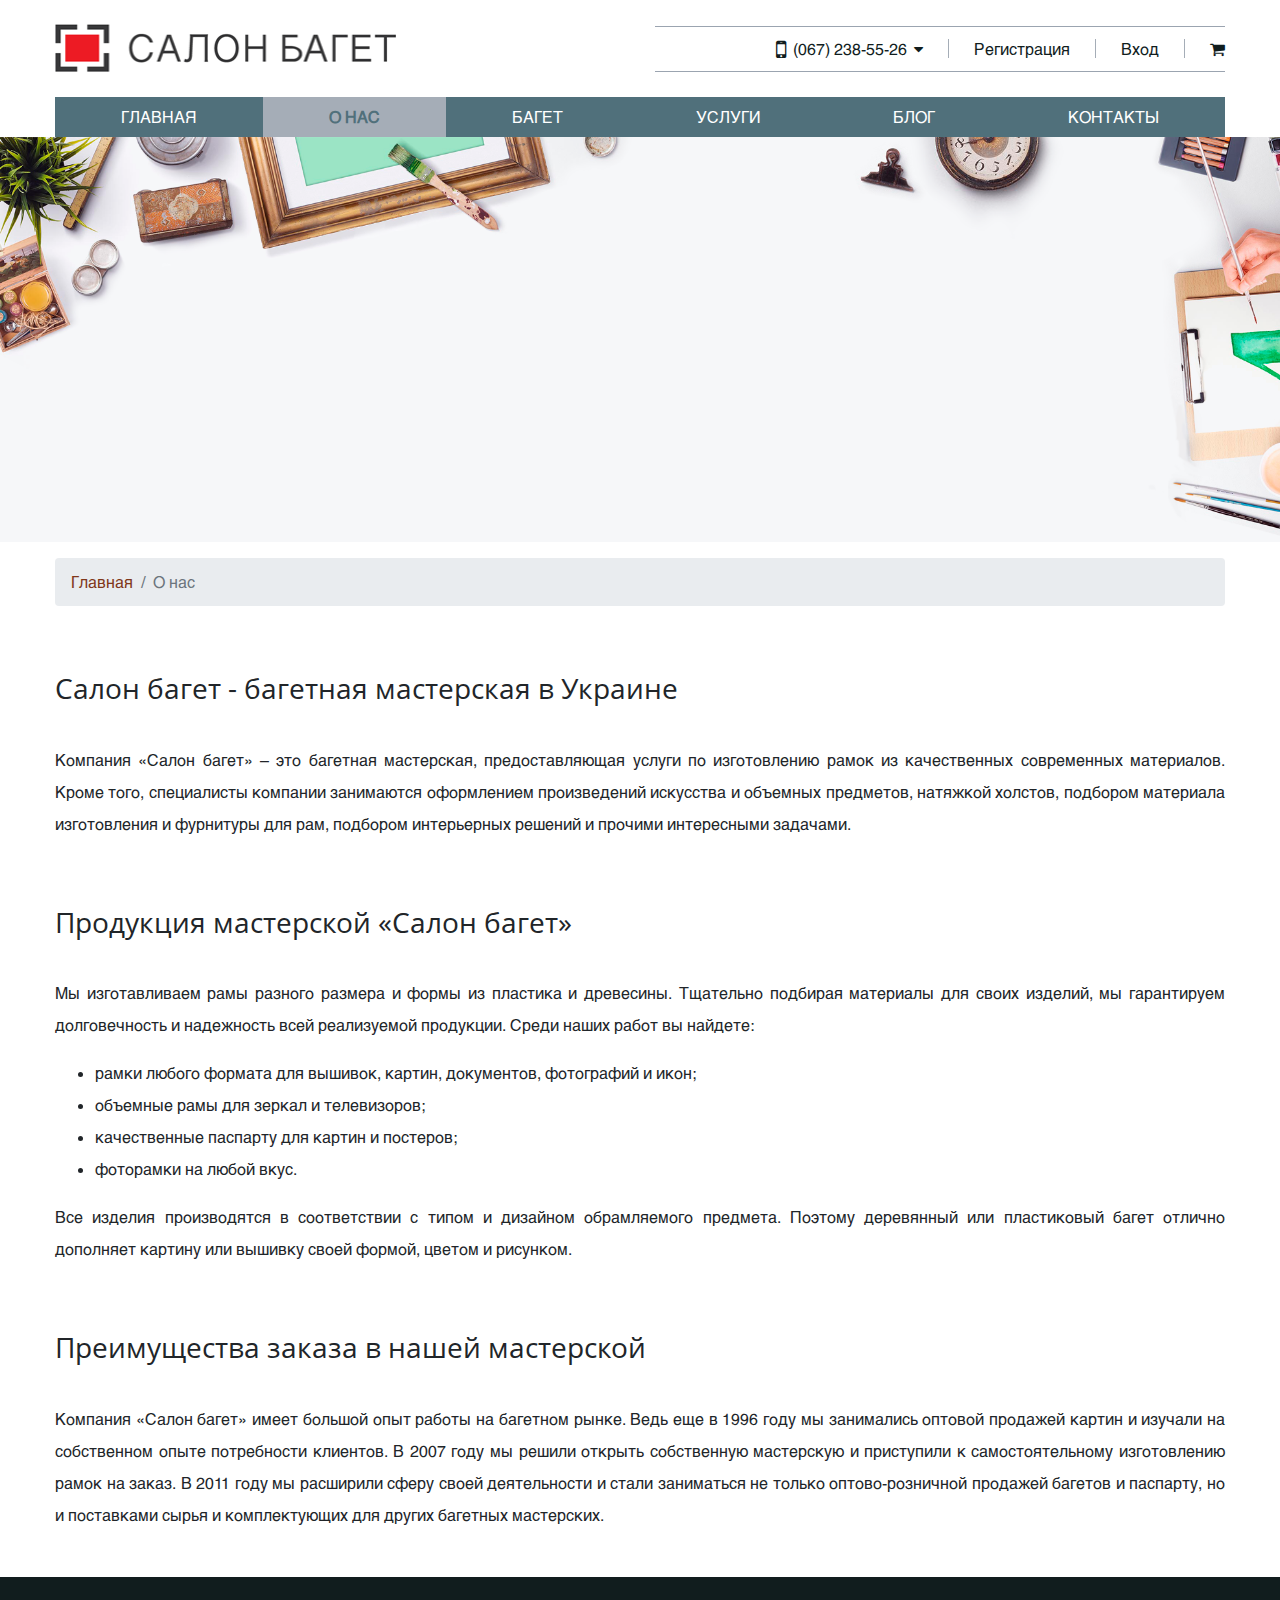
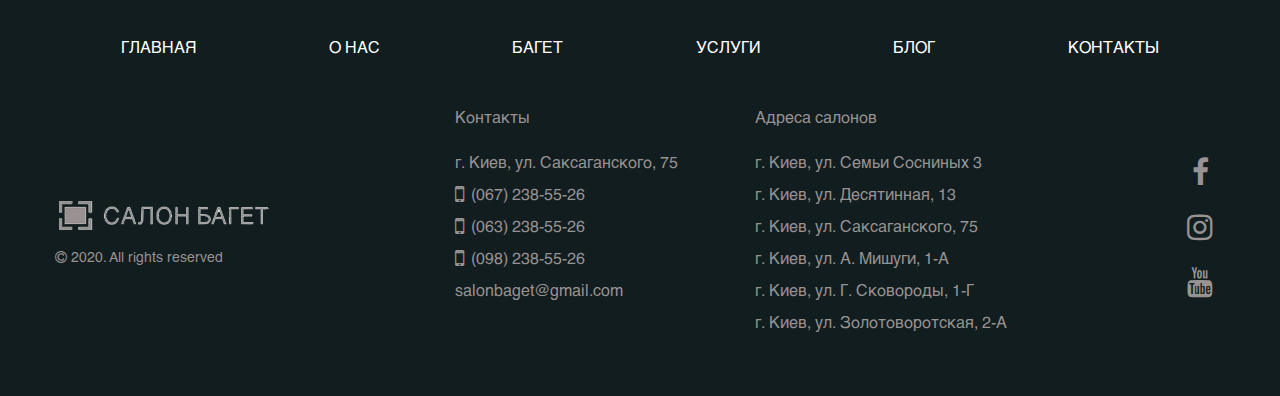
<file: AboutUs.html>
<!DOCTYPE html>
<html lang="ru">
<head>
    <meta charset="UTF-8">
    <meta name="viewport" content="width=device-width, initial-scale=1, shrink-to-fit=no">
    <meta http-equiv="X-UA-Compatible" content="ie=edge">
    <link rel="shortcut icon" href="img/favicon.ico" type="image/x-icon">
    <link rel="stylesheet" href="css/Normalize.css">
    <link rel="stylesheet" href="libs/font-awesome-4.7.0/css/font-awesome.css">
    <link rel="stylesheet" href="libs/slick/slick.css">
	<link rel="stylesheet" href="libs/slick/slick-theme.css">
    <link rel="stylesheet" href="css/bootstrap.min.css">
    <link rel="stylesheet" href="css/fonts.css">
    <link rel="stylesheet" href="css/main.css">
    <link rel="stylesheet" href="css/media.css">
    <title>О нас | Салон багет</title>
</head>
<body>
    <header>
        <div id="navbarHeader">
            <div class="container">
                <div class="row navbarHeader justify-content-between align-items-center">
                    <div class="navbarHeader__logo col-md-5 col-lg-6 py-sm-2 py-md-4">
                        <img src="img/logo_new.png" class="logo" alt="logo">
                    </div>
                    <div class="col-sm-12 col-md-7 col-lg-6 py-sm-2 py-md-4">
                        <ul class="navbar-nav d-flex flex-row justify-content-end align-items-center">
                            <li class="phone__item navbar-item  icon-arrow">
                                <a class="phone__link icon-phone" href="tel:+380673254989">(067) 238-55-26</a>
                                                           
                                <ul class="phone__select">
                                    <li class="phone__item">
                                        <a href="tel:+380673254989" class="phone__link icon-phone">(063) 238-55-26</a>
                                    </li>
                                    <li class="phone__item">
                                        <a href="tel:+380673254989" class="phone__link icon-phone">(098) 238-55-26</a>
                                    </li>
                                </ul>
                            </li>
                            <li class="navbar-item"><a href="#">Регистрация</a></li>
                            <li class="navbar-item"><a href="#">Вход</a></li>
                            <li class="navbar-item"><a href="#"><i class="fa fa-shopping-cart" aria-hidden="true"></i></a></li>
                        </ul>
                    </div>
                </div>
                <div class="nav navbar navbar-expand-md navbar-light p-0">
                    <div class="navbar__logo2">
                        <img src="img/logo_new.png" alt="logo">
                    </div>
                    <button class="navbar-toggler" type="button" data-toggle="collapse" data-target="#navbarSupportedContent" aria-controls="navbarSupportedContent" aria-expanded="false" aria-label="Toggle navigation">
                    <span class="navbar-toggler-icon"></span>
                    </button>
                    <div id = "navbarSupportedContent" class="nav__menu collapse navbar-collapse">
                        <ul class="navbar-nav2  w-100 m-0 p-0">
                            <li class="nav-item2">
                                <a class="nav-link2 py-2 d-block" href="index.html">Главная<span class="sr-only">(current)</span></a>
                            </li>
                            <li class="nav-item2">
                                <a class="nav-link2 py-2 d-block active" href="#">О нас</a>
                            </li>
                            <li class="nav-item2">
                                <a class="nav-link2 py-2 d-block" href="Baget.html">Багет</a>
                            </li>
                            <li class="nav-item2">
                                <a class="nav-link2 py-2 d-block" href="Servisies.html">Услуги</a>
                            </li>
                            <li class="nav-item2">
                                <a class="nav-link2 py-2 d-block" href="Blog.html">Блог</a>
                            </li>
                            <li class="nav-item2">
                                <a class="nav-link2 py-2 d-block" href="Contacts.html">Контакты</a>
                            </li>                             
                        </ul>
                    </div>
                </div>
            </div>
        </div>
    </header>
    <main>
        <div class="container-fluid aboutUs__dop"></div>
        <div class="container">
            <nav class="pt-3" aria-label="breadcrumb">
                <ol class="breadcrumb breadcrumb-format">
                  <li class="breadcrumb-item"><a href="index.html">Главная</a></li>
                  <li class="breadcrumb-item active" aria-current="page">О нас</li>
                </ol>
              </nav>
              
            <div class="row aboutUs__dop-contant">
                <h3>Салон багет - багетная мастерская в Украине</h3>
                <p>Компания «Салон багет» – это багетная мастерская, предоставляющая услуги по изготовлению рамок из качественных современных материалов. Кроме того, специалисты компании занимаются оформлением произведений искусства и объемных предметов, натяжкой холстов, подбором материала изготовления и фурнитуры для рам, подбором интерьерных решений и прочими интересными задачами.</p>
                <h3>Продукция мастерской «Салон багет»</h3>
                <p>Мы изготавливаем рамы разного размера и формы из пластика и древесины. Тщательно подбирая материалы для своих изделий, мы гарантируем долговечность и надежность всей реализуемой продукции. Среди наших работ вы найдете:</p>
                <ul>
                    <li>рамки любого формата для вышивок, картин, документов, фотографий и икон;</li>
                    <li>объемные рамы для зеркал и телевизоров;</li>
                    <li>качественные паспарту для картин и постеров;</li>
                    <li>фоторамки на любой вкус.</li>
                </ul>
                <p>Все изделия производятся в соответствии с типом и дизайном обрамляемого предмета. Поэтому деревянный или пластиковый багет отлично дополняет картину или вышивку своей формой, цветом и рисунком.</p>
                <h3>Преимущества заказа в нашей мастерской</h3>
                <p>Компания «Салон багет» имеет большой опыт работы на багетном рынке. Ведь еще в 1996 году мы занимались оптовой продажей картин и изучали на собственном опыте потребности клиентов. В 2007 году мы решили открыть собственную мастерскую и приступили к самостоятельному изготовлению рамок на заказ. В 2011 году мы расширили сферу своей деятельности и стали заниматься не только оптово-розничной продажей багетов и паспарту, но и поставками сырья и комплектующих для других багетных мастерских.</p>
            </div>
        </div>
    </main>
    <footer>
        <div class="container-fluid footer">
            <div class="container footer__content">
            <div class="row footer_nav navbar-expand-md navbar-light">
                <div class="footer__logo2">
                    <p><a class="d-block" href="#"><img src="img/baget_logo_footer.png" alt="Логотип"></a></p>
                    <p><i class="fa fa-copyright" aria-hidden="true"></i>
                        2020. All rights reserved</p>
                </div>   
                
                    <button class="navbar-toggler" type="button" data-toggle="collapse" data-target="#navbarSupportedContent2" aria-controls="navbarSupportedContent" aria-expanded="false" aria-label="Toggle navigation">
                        <span class="navbar-toggler-icon"></span>
                    </button>
                    <div id = "navbarSupportedContent2" class="collapse navbar-collapse">
                        <ul class="navbar-nav2 w-100 m-0 p-0">
                            <li class="nav-item2 active">
                                <a class="nav-link2 py-2 d-block" href="index.html">Главная<span class="sr-only">(current)</span></a>
                            </li>
                            <li class="nav-item2">
                                <a class="nav-link2 py-2 d-block" href="#">О нас</a>
                            </li>
                            <li class="nav-item2">
                                <a class="nav-link2 py-2 d-block" href="Baget.html">Багет</a>
                            </li>
                            <li class="nav-item2">
                                <a class="nav-link2 py-2 d-block" href="Servisies.html">Услуги</a>
                            </li>
                            <li class="nav-item2">
                                <a class="nav-link2 py-2 d-block" href="Blog.html">Блог</a>
                            </li>
                            <li class="nav-item2">
                                <a class="nav-link2 py-2 d-block" href="Contacts.html">Контакты</a>
                            </li>                             
                        </ul>
                    </div>
                
            </div>
       
            <div class="row footer__content-adresses">
                <div class="col-md-4 footer__logo">
                    <p><a class="d-block" href="#"><img src="img/baget_logo_footer.png" alt="Логотип"></a></p>
                    <p><i class="fa fa-copyright" aria-hidden="true"></i>
                        2020. All rights reserved</p>
                </div>
                <div class="col-6 col-md-3">
                    <div class="footer__title"><h6>Контакты</h6></div>
                    <div class="footer__adresses">
                        <p>г. Киев, ул. Саксаганского, 75</p>
                        <p><a class="phone__link icon-phone" href="tel:+380673254989">(067) 238-55-26</a></p>
                        <p><a href="tel:+380673254989" class="phone__link icon-phone">(063) 238-55-26</a></p>
                        <p><a href="tel:+380673254989" class="phone__link icon-phone">(098) 238-55-26</a></p>
                        <p><a href="mailto:o.sonina1986@gmail.com">salonbaget@gmail.com</a></p>
                    </div> 

                </div>
                <div class="col-md-3 footer__none">
                    <div class="footer__title"><h6>Адреса салонов</h6></div>
                    <div class="footer__adresses">
                        <p>г. Киев, ул. Семьи Сосниных 3</p>
                        <p>г. Киев, ул. Десятинная, 13</p>
                        <p>г. Киев, ул. Саксаганского, 75</p>
                        <p>г. Киев, ул. А. Мишуги, 1-А</p>
                        <p>г. Киев, ул. Г. Сковороды, 1-Г</p>
                        <p>г. Киев, ул. Золотоворотская, 2-А</p>
                    </div>
                </div>
                <div class="col-6 col-md-2 footer__links">
                    <ul>
                        <li><a href="https://www.facebook.com/profile.php?id=100010466948470"><i class="fa fa-facebook" aria-hidden="true"></i></a></li>
                        <li><a href="https://www.instagram.com/sonina_len4ik"><i class="fa fa-instagram" aria-hidden="true"></i></a></li>
                        <li><a href="https://www.youtube.com/channel/UCI3qjAZlZZOCPFuKoYjQTDw?view_as=subscriber"><i class="fa fa-youtube" aria-hidden="true"></i></a></li>
                    </ul>
                </div>
            </div>
            </div>
        </div>
    </footer>
      <script src="https://code.jquery.com/jquery-3.4.1.slim.min.js" integrity="sha384-J6qa4849blE2+poT4WnyKhv5vZF5SrPo0iEjwBvKU7imGFAV0wwj1yYfoRSJoZ+n" crossorigin="anonymous"></script>
      <script src="https://cdn.jsdelivr.net/npm/popper.js@1.16.0/dist/umd/popper.min.js" integrity="sha384-Q6E9RHvbIyZFJoft+2mJbHaEWldlvI9IOYy5n3zV9zzTtmI3UksdQRVvoxMfooAo" crossorigin="anonymous"></script>
      <script src="https://stackpath.bootstrapcdn.com/bootstrap/4.4.1/js/bootstrap.min.js" integrity="sha384-wfSDF2E50Y2D1uUdj0O3uMBJnjuUD4Ih7YwaYd1iqfktj0Uod8GCExl3Og8ifwB6" crossorigin="anonymous"></script>
      <script src="libs/slick/slick.min.js"></script>
      <script src="js/js.js"></script>
</body>
</file>
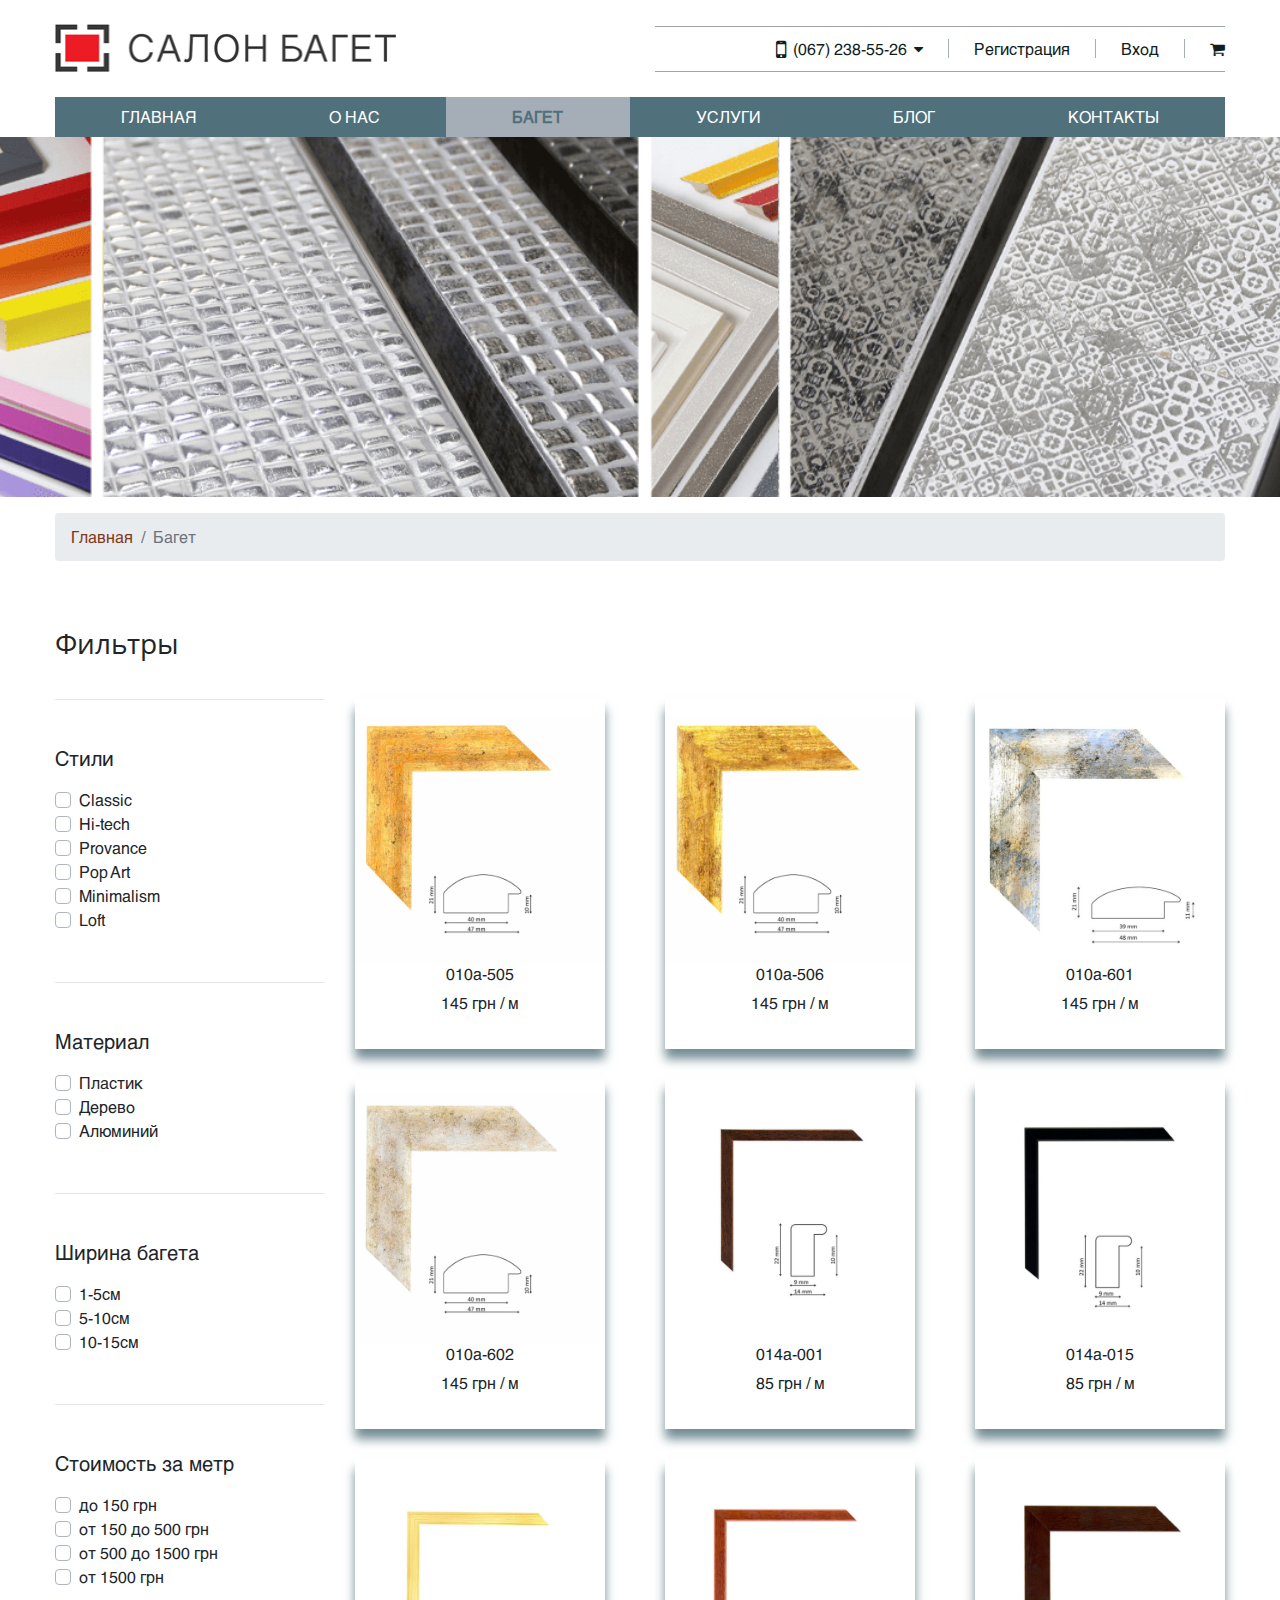
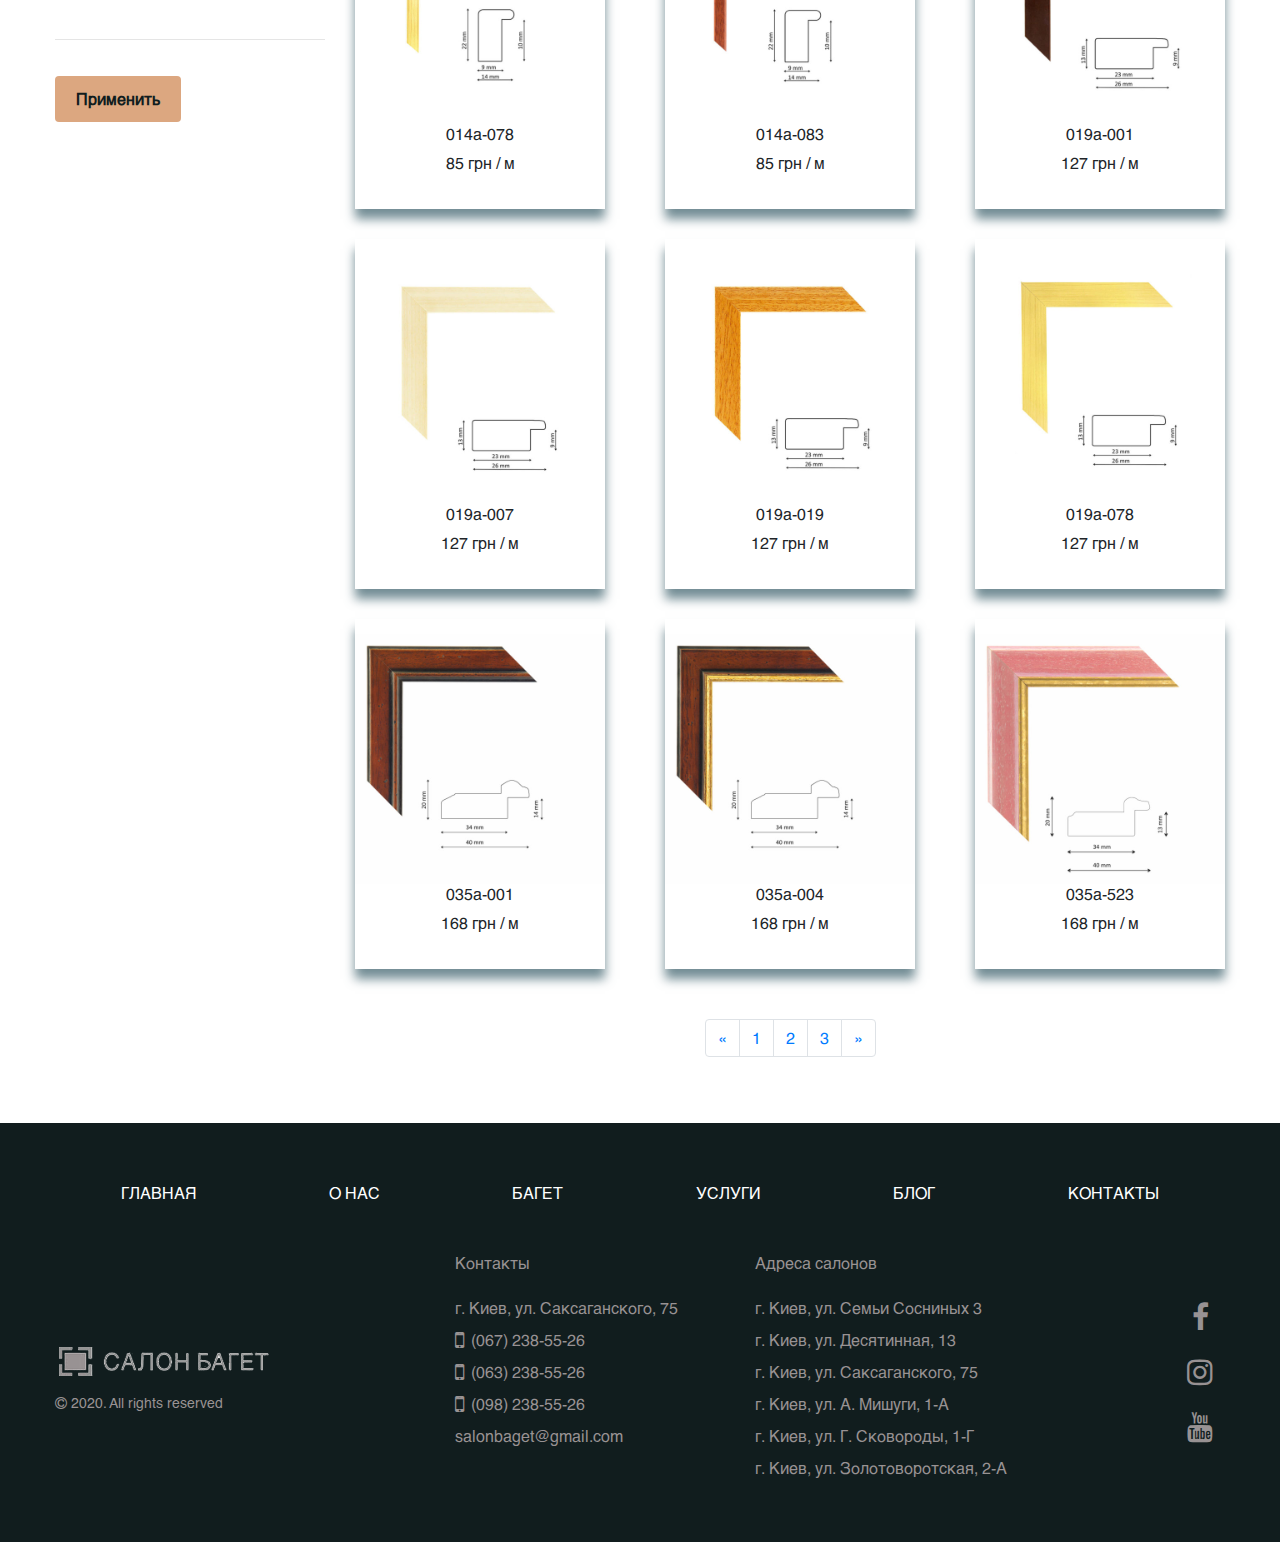
<file: Baget.html>
<!DOCTYPE html>
<html lang="ru">
<head>
    <meta charset="UTF-8">
    <meta name="viewport" content="width=device-width, initial-scale=1, shrink-to-fit=no">
    <meta http-equiv="X-UA-Compatible" content="ie=edge">
    <link rel="shortcut icon" href="img/favicon.ico" type="image/x-icon">
    <link rel="stylesheet" href="css/Normalize.css">
    <link rel="stylesheet" href="libs/font-awesome-4.7.0/css/font-awesome.css">
    <link rel="stylesheet" href="libs/slick/slick.css">
	<link rel="stylesheet" href="libs/slick/slick-theme.css">
    <link rel="stylesheet" href="css/bootstrap.min.css">
    <link rel="stylesheet" href="css/fonts.css">
    <link rel="stylesheet" href="css/main.css">
    <link rel="stylesheet" href="css/media.css">
    <title>Багет | Салон багет</title>
</head>
<body>
    <header>
        <div id="navbarHeader">
            <div class="container">
                <div class="row navbarHeader justify-content-between align-items-center">
                    <div class="navbarHeader__logo col-md-5 col-lg-6 py-sm-2 py-md-4">
                        <img src="img/logo_new.png" class="logo" alt="logo">
                    </div>
                    <div class="col-sm-12 col-md-7 col-lg-6 py-sm-2 py-md-4">
                        <ul class="navbar-nav d-flex flex-row justify-content-end align-items-center">
                            <li class="phone__item navbar-item  icon-arrow">
                                <a class="phone__link icon-phone" href="tel:+380673254989">(067) 238-55-26</a>
                                                           
                                <ul class="phone__select">
                                    <li class="phone__item">
                                        <a href="tel:+380673254989" class="phone__link icon-phone">(063) 238-55-26</a>
                                    </li>
                                    <li class="phone__item">
                                        <a href="tel:+380673254989" class="phone__link icon-phone">(098) 238-55-26</a>
                                    </li>
                                </ul>
                            </li>
                            <li class="navbar-item"><a href="#">Регистрация</a></li>
                            <li class="navbar-item"><a href="#">Вход</a></li>
                            <li class="navbar-item"><a href="#"><i class="fa fa-shopping-cart" aria-hidden="true"></i></a></li>
                        </ul>
                    </div>
                </div>
                <div class="nav navbar navbar-expand-md navbar-light p-0">
                    <div class="navbar__logo2">
                        <img src="img/logo_new.png" alt="logo">
                    </div>
                    <button class="navbar-toggler" type="button" data-toggle="collapse" data-target="#navbarSupportedContent" aria-controls="navbarSupportedContent" aria-expanded="false" aria-label="Toggle navigation">
                    <span class="navbar-toggler-icon"></span>
                    </button>
                    <div id = "navbarSupportedContent" class="nav__menu collapse navbar-collapse">
                        <ul class="navbar-nav2  w-100 m-0 p-0">
                            <li class="nav-item2">
                                <a class="nav-link2 py-2 d-block" href="index.html">Главная<span class="sr-only">(current)</span></a>
                            </li>
                            <li class="nav-item2">
                                <a class="nav-link2 py-2 d-block" href="AboutUs.html">О нас</a>
                            </li>
                            <li class="nav-item2">
                                <a class="nav-link2 py-2 d-block active" href="Baget.html">Багет</a>
                            </li>
                            <li class="nav-item2">
                                <a class="nav-link2 py-2 d-block" href="Servisies.html">Услуги</a>
                            </li>
                            <li class="nav-item2">
                                <a class="nav-link2 py-2 d-block" href="Blog.html">Блог</a>
                            </li>
                            <li class="nav-item2">
                                <a class="nav-link2 py-2 d-block" href="Contacts.html">Контакты</a>
                            </li>                             
                        </ul>
                    </div>
                </div>
            </div>
        </div>
    </header>
    <main>
        <div class="container-fluid baget__dop"></div>
        <div class="container">
                       
              <nav class="pt-3" aria-label="breadcrumb">
                <ol class="breadcrumb breadcrumb-format">
                  <li class="breadcrumb-item"><a href="index.html">Главная</a></li>
                  <li class="breadcrumb-item active" aria-current="page">Багет</li>
                </ol>
              </nav>
              
              
            <h3>Фильтры</h3>
            <div class="row">
                <aside class="sidebar shop-sidebar col-sm-4 col-md-3">
                    <div class="sidebar-sticky">
                        <form>
                            <hr class="dop">
                            <h5>Стили</h5>
                            <div class="custom-control custom-checkbox">
                                <input type="checkbox" class="custom-control-input" id="ClassicStyle">
                                <label class="custom-control-label" for="ClassicStyle">Classic</label>
                            </div>
                            <div class="custom-control custom-checkbox">
                                <input type="checkbox" class="custom-control-input" id="Hi-techStyle">
                                <label class="custom-control-label" for="Hi-techStyle">Hi-tech</label>
                            </div>
                            <div class="custom-control custom-checkbox">
                                <input type="checkbox" class="custom-control-input" id="ProvanceStyle">
                                <label class="custom-control-label" for="ProvanceStyle">Provance</label>
                            </div>
                            <div class="custom-control custom-checkbox">
                                <input type="checkbox" class="custom-control-input" id="Pop-ArtStyle">
                                <label class="custom-control-label" for="Pop-ArtStyle">Pop Art</label>
                            </div>
                            <div class="custom-control custom-checkbox">
                                <input type="checkbox" class="custom-control-input" id="MinimalismStyle">
                                <label class="custom-control-label" for="MinimalismStyle">Minimalism</label>
                            </div>
                            <div class="custom-control custom-checkbox">
                                <input type="checkbox" class="custom-control-input" id="LoftStyle">
                                <label class="custom-control-label" for="LoftStyle">Loft</label>
                            </div>
                            <hr class="dop">
                            <h5>Материал</h5>
                            <div class="custom-control custom-checkbox">
                                <input type="checkbox" class="custom-control-input" id="Plastic">
                                <label class="custom-control-label" for="Plastic">Пластик</label>
                            </div>
                            <div class="custom-control custom-checkbox">
                                <input type="checkbox" class="custom-control-input" id="Wooden">
                                <label class="custom-control-label" for="Wooden">Дерево</label>
                            </div>
                            <div class="custom-control custom-checkbox">
                                <input type="checkbox" class="custom-control-input" id="Aluminum">
                                <label class="custom-control-label" for="Aluminum">Алюминий</label>
                            </div>
                            <hr class="dop">
                            <h5>Ширина багета</h5>
                            <div class="custom-control custom-checkbox">
                                <input type="checkbox" class="custom-control-input" id="mini-weight">
                                <label class="custom-control-label" for="mini-weight">1-5см</label>
                            </div>
                            <div class="custom-control custom-checkbox">
                                <input type="checkbox" class="custom-control-input" id="medium-weight">
                                <label class="custom-control-label" for="medium-weight">5-10см</label>
                            </div>
                            <div class="custom-control custom-checkbox">
                                <input type="checkbox" class="custom-control-input" id="maxi-weight">
                                <label class="custom-control-label" for="maxi-weight">10-15см</label>
                            </div>
                            <hr class="dop">
                            <h5>Стоимость за метр</h5>
                            <div class="custom-control custom-checkbox">
                                <input type="checkbox" class="custom-control-input" id="mini-price">
                                <label class="custom-control-label" for="mini-price">до 150 грн</label>
                            </div>
                            <div class="custom-control custom-checkbox">
                                <input type="checkbox" class="custom-control-input" id="medium-price">
                                <label class="custom-control-label" for="medium-price">от 150 до 500 грн</label>
                            </div>
                            <div class="custom-control custom-checkbox">
                                <input type="checkbox" class="custom-control-input" id="maxi-price">
                                <label class="custom-control-label" for="maxi-price">от 500 до 1500 грн</label>
                            </div>
                            <div class="custom-control custom-checkbox">
                                <input type="checkbox" class="custom-control-input" id="premium-price">
                                <label class="custom-control-label" for="premium-price">от 1500 грн</label>
                            </div>
                            <hr class="dop">
                            <button class="btn form__button" type="submit">Применить</button>
                        </form>
                    </div>
                </aside>
                <div class="col-sm-8 col-md-9">
                    <div class="shop-products">                    
                    <div class="product__card">
                        <div class="product__card-box">
                            <div class="product__card-Imgbox">
                                <div class="icons">
                                    <a href="#"><i class="fa fa-shopping-cart" aria-hidden="true"></i></a>
                                    <a href="#"><i class="fa fa-eye" aria-hidden="true"></i></a>
                                </div>
                                <img src="img/products/010a505-600x600.jpg" alt="">
                            </div>
                            <div class="product__card-content">
                                <h6>010a-505</h6>
                                <p>145 грн / м</p>
                            </div>
                        </div>
                    </div>
                    <div class="product__card">
                        <div class="product__card-box">
                            <div class="product__card-Imgbox">
                                <div class="icons">
                                    <a href="#"><i class="fa fa-shopping-cart" aria-hidden="true"></i></a>
                                    <a href="#"><i class="fa fa-eye" aria-hidden="true"></i></a>
                                </div>
                                <img src="img/products/010a506-600x600.jpg" alt="">
                            </div>
                            <div class="product__card-content">
                                <h6>010a-506</h6>
                                <p>145 грн / м</p>
                            </div>
                        </div>
                    </div>
                    <div class="product__card">
                        <div class="product__card-box">
                            <div class="product__card-Imgbox">
                                <div class="icons">
                                    <a href="#"><i class="fa fa-shopping-cart" aria-hidden="true"></i></a>
                                    <a href="#"><i class="fa fa-eye" aria-hidden="true"></i></a>
                                </div>
                                <img src="img/products/010a601-min-600x600.jpg" alt="">
                            </div>
                            <div class="product__card-content">
                                <h6>010a-601</h6>
                                <p>145 грн / м</p>
                            </div>
                        </div>
                    </div>
                    <div class="product__card">
                        <div class="product__card-box">
                            <div class="product__card-Imgbox">
                                <div class="icons">
                                    <a href="#"><i class="fa fa-shopping-cart" aria-hidden="true"></i></a>
                                    <a href="#"><i class="fa fa-eye" aria-hidden="true"></i></a>
                                </div>
                                <img src="img/products/010a602-600x600.jpg" alt="">
                            </div>
                            <div class="product__card-content">
                                <h6>010a-602</h6>
                                <p>145 грн / м</p>
                            </div>
                        </div>
                    </div>
                    <div class="product__card">
                        <div class="product__card-box">
                            <div class="product__card-Imgbox">
                                <div class="icons">
                                    <a href="#"><i class="fa fa-shopping-cart" aria-hidden="true"></i></a>
                                    <a href="#"><i class="fa fa-eye" aria-hidden="true"></i></a>
                                </div>
                                <img src="img/products/014a001-600x600.jpg" alt="">
                            </div>
                            <div class="product__card-content">
                                <h6>014a-001</h6>
                                <p>85 грн / м</p>
                            </div>
                        </div>
                    </div>
                    <div class="product__card">
                        <div class="product__card-box">
                            <div class="product__card-Imgbox">
                                <div class="icons">
                                    <a href="#"><i class="fa fa-shopping-cart" aria-hidden="true"></i></a>
                                    <a href="#"><i class="fa fa-eye" aria-hidden="true"></i></a>
                                </div>
                                <img src="img/products/014a015-600x600.jpg" alt="">
                            </div>
                            <div class="product__card-content">
                                <h6>014a-015</h6>
                                <p>85 грн / м</p>
                            </div>
                        </div>
                    </div>
                    <div class="product__card">
                        <div class="product__card-box">
                            <div class="product__card-Imgbox">
                                <div class="icons">
                                    <a href="#"><i class="fa fa-shopping-cart" aria-hidden="true"></i></a>
                                    <a href="#"><i class="fa fa-eye" aria-hidden="true"></i></a>
                                </div>
                                <img src="img/products/014a078-600x600.jpg" alt="">
                            </div>
                            <div class="product__card-content">
                                <h6>014a-078</h6>
                                <p>85 грн / м</p>
                            </div>
                        </div>
                    </div>
                    <div class="product__card">
                        <div class="product__card-box">
                            <div class="product__card-Imgbox">
                                <div class="icons">
                                    <a href="#"><i class="fa fa-shopping-cart" aria-hidden="true"></i></a>
                                    <a href="#"><i class="fa fa-eye" aria-hidden="true"></i></a>
                                </div>
                                <img src="img/products/014a083-600x600.jpg" alt="">
                            </div>
                            <div class="product__card-content">
                                <h6>014a-083</h6>
                                <p>85 грн / м</p>
                            </div>
                        </div>
                    </div>
                    <div class="product__card">
                        <div class="product__card-box">
                            <div class="product__card-Imgbox">
                                <div class="icons">
                                    <a href="#"><i class="fa fa-shopping-cart" aria-hidden="true"></i></a>
                                    <a href="#"><i class="fa fa-eye" aria-hidden="true"></i></a>
                                </div>
                                <img src="img/products/019a001-600x600.jpg" alt="">
                            </div>
                            <div class="product__card-content">
                                <h6>019a-001</h6>
                                <p>127 грн / м</p>
                            </div>
                        </div>
                    </div>
                    <div class="product__card">
                        <div class="product__card-box">
                            <div class="product__card-Imgbox">
                                <div class="icons">
                                    <a href="#"><i class="fa fa-shopping-cart" aria-hidden="true"></i></a>
                                    <a href="#"><i class="fa fa-eye" aria-hidden="true"></i></a>
                                </div>
                                <img src="img/products/019a007-600x600.jpg" alt="">
                            </div>
                            <div class="product__card-content">
                                <h6>019a-007</h6>
                                <p>127 грн / м</p>
                            </div>
                        </div>
                    </div>
                    <div class="product__card">
                        <div class="product__card-box">
                            <div class="product__card-Imgbox">
                                <div class="icons">
                                    <a href="#"><i class="fa fa-shopping-cart" aria-hidden="true"></i></a>
                                    <a href="#"><i class="fa fa-eye" aria-hidden="true"></i></a>
                                </div>
                                <img src="img/products/019a019-600x600.jpg" alt="">
                            </div>
                            <div class="product__card-content">
                                <h6>019a-019</h6>
                                <p>127 грн / м</p>
                            </div>
                        </div>
                    </div>
                    <div class="product__card">
                        <div class="product__card-box">
                            <div class="product__card-Imgbox">
                                <div class="icons">
                                    <a href="#"><i class="fa fa-shopping-cart" aria-hidden="true"></i></a>
                                    <a href="#"><i class="fa fa-eye" aria-hidden="true"></i></a>
                                </div>
                                <img src="img/products/019a078-600x600.jpg" alt="">
                            </div>
                            <div class="product__card-content">
                                <h6>019a-078</h6>
                                <p>127 грн / м</p>
                            </div>
                        </div>
                    </div>
                    <div class="product__card">
                        <div class="product__card-box">
                            <div class="product__card-Imgbox">
                                <div class="icons">
                                    <a href="#"><i class="fa fa-shopping-cart" aria-hidden="true"></i></a>
                                    <a href="#"><i class="fa fa-eye" aria-hidden="true"></i></a>
                                </div>
                                <img src="img/products/035a001-600x600.jpg" alt="">
                            </div>
                            <div class="product__card-content">
                                <h6>035a-001</h6>
                                <p>168 грн / м</p>
                            </div>
                        </div>
                    </div>
                    <div class="product__card">
                        <div class="product__card-box">
                            <div class="product__card-Imgbox">
                                <div class="icons">
                                    <a href="#"><i class="fa fa-shopping-cart" aria-hidden="true"></i></a>
                                    <a href="#"><i class="fa fa-eye" aria-hidden="true"></i></a>
                                </div>
                                <img src="img/products/035a004-600x600.jpg" alt="">
                            </div>
                            <div class="product__card-content">
                                <h6>035a-004</h6>
                                <p>168 грн / м</p>
                            </div>
                        </div>
                    </div>
                    <div class="product__card">
                        <div class="product__card-box">
                            <div class="product__card-Imgbox">
                                <div class="icons">
                                    <a href="#"><i class="fa fa-shopping-cart" aria-hidden="true"></i></a>
                                    <a href="#"><i class="fa fa-eye" aria-hidden="true"></i></a>
                                </div>
                                <img src="img/products/035a523-600x600.jpg" alt="">
                            </div>
                            <div class="product__card-content">
                                <h6>035a-523</h6>
                                <p>168 грн / м</p>
                            </div>
                        </div>
                    </div>
                    </div>
                    <nav class="products__pagination" aria-label="Page navigation">
                        <ul class="pagination">
                          <li class="page-item">
                            <a class="page-link" href="#!" aria-label="Previous">
                              <span aria-hidden="true">&laquo;</span>
                              <span class="sr-only">Previous</span>
                            </a>
                          </li>
                          <li class="page-item"><a class="page-link" href="#!">1</a></li>
                          <li class="page-item"><a class="page-link" href="#!">2</a></li>
                          <li class="page-item"><a class="page-link" href="#!">3</a></li>
                          <li class="page-item">
                            <a class="page-link" href="#!" aria-label="Next">
                              <span aria-hidden="true">&raquo;</span>
                              <span class="sr-only">Next</span>
                            </a>
                          </li>
                        </ul>
                      </nav>
                </div>
            </div>
        </div>
    </main>
    <footer>
        <div class="container-fluid footer">
            <div class="container footer__content">
            <div class="row footer_nav navbar-expand-md navbar-light">
                <div class="footer__logo2">
                    <p><a class="d-block" href="#"><img src="img/baget_logo_footer.png" alt="Логотип"></a></p>
                    <p><i class="fa fa-copyright" aria-hidden="true"></i>
                        2020. All rights reserved</p>
                </div>   
                
                    <button class="navbar-toggler" type="button" data-toggle="collapse" data-target="#navbarSupportedContent2" aria-controls="navbarSupportedContent" aria-expanded="false" aria-label="Toggle navigation">
                        <span class="navbar-toggler-icon"></span>
                    </button>
                    <div id = "navbarSupportedContent2" class="collapse navbar-collapse">
                        <ul class="navbar-nav2 w-100 m-0 p-0">
                            <li class="nav-item2 active">
                                <a class="nav-link2 py-2 d-block" href="index.html">Главная<span class="sr-only">(current)</span></a>
                            </li>
                            <li class="nav-item2">
                                <a class="nav-link2 py-2 d-block" href="AboutUs.html">О нас</a>
                            </li>
                            <li class="nav-item2">
                                <a class="nav-link2 py-2 d-block" href="#">Багет</a>
                            </li>
                            <li class="nav-item2">
                                <a class="nav-link2 py-2 d-block" href="Servisies.html">Услуги</a>
                            </li>
                            <li class="nav-item2">
                                <a class="nav-link2 py-2 d-block" href="Blog.html">Блог</a>
                            </li>
                            <li class="nav-item2">
                                <a class="nav-link2 py-2 d-block" href="Contacts.html">Контакты</a>
                            </li>                             
                        </ul>
                    </div>
                
            </div>
       
            <div class="row footer__content-adresses">
                <div class="col-md-4 footer__logo">
                    <p><a class="d-block" href="#"><img src="img/baget_logo_footer.png" alt="Логотип"></a></p>
                    <p><i class="fa fa-copyright" aria-hidden="true"></i>
                        2020. All rights reserved</p>
                </div>
                <div class="col-6 col-md-3">
                    <div class="footer__title"><h6>Контакты</h6></div>
                    <div class="footer__adresses">
                        <p>г. Киев, ул. Саксаганского, 75</p>
                        <p><a class="phone__link icon-phone" href="tel:+380673254989">(067) 238-55-26</a></p>
                        <p><a href="tel:+380673254989" class="phone__link icon-phone">(063) 238-55-26</a></p>
                        <p><a href="tel:+380673254989" class="phone__link icon-phone">(098) 238-55-26</a></p>
                        <p><a href="mailto:o.sonina1986@gmail.com">salonbaget@gmail.com</a></p>
                    </div> 

                </div>
                <div class="col-md-3 footer__none">
                    <div class="footer__title"><h6>Адреса салонов</h6></div>
                    <div class="footer__adresses">
                        <p>г. Киев, ул. Семьи Сосниных 3</p>
                        <p>г. Киев, ул. Десятинная, 13</p>
                        <p>г. Киев, ул. Саксаганского, 75</p>
                        <p>г. Киев, ул. А. Мишуги, 1-А</p>
                        <p>г. Киев, ул. Г. Сковороды, 1-Г</p>
                        <p>г. Киев, ул. Золотоворотская, 2-А</p>
                    </div>
                </div>
                <div class="col-6 col-md-2 footer__links">
                    <ul>
                        <li><a href="https://www.facebook.com/profile.php?id=100010466948470"><i class="fa fa-facebook" aria-hidden="true"></i></a></li>
                        <li><a href="https://www.instagram.com/sonina_len4ik"><i class="fa fa-instagram" aria-hidden="true"></i></a></li>
                        <li><a href="https://www.youtube.com/channel/UCI3qjAZlZZOCPFuKoYjQTDw?view_as=subscriber"><i class="fa fa-youtube" aria-hidden="true"></i></a></li>
                    </ul>
                </div>
            </div>
            </div>
        </div>
    </footer>
      <script src="https://code.jquery.com/jquery-3.4.1.slim.min.js" integrity="sha384-J6qa4849blE2+poT4WnyKhv5vZF5SrPo0iEjwBvKU7imGFAV0wwj1yYfoRSJoZ+n" crossorigin="anonymous"></script>
      <script src="https://cdn.jsdelivr.net/npm/popper.js@1.16.0/dist/umd/popper.min.js" integrity="sha384-Q6E9RHvbIyZFJoft+2mJbHaEWldlvI9IOYy5n3zV9zzTtmI3UksdQRVvoxMfooAo" crossorigin="anonymous"></script>
      <script src="https://stackpath.bootstrapcdn.com/bootstrap/4.4.1/js/bootstrap.min.js" integrity="sha384-wfSDF2E50Y2D1uUdj0O3uMBJnjuUD4Ih7YwaYd1iqfktj0Uod8GCExl3Og8ifwB6" crossorigin="anonymous"></script>
      <script src="libs/slick/slick.min.js"></script>
      <script src="js/js.js"></script>
</body>
</file>
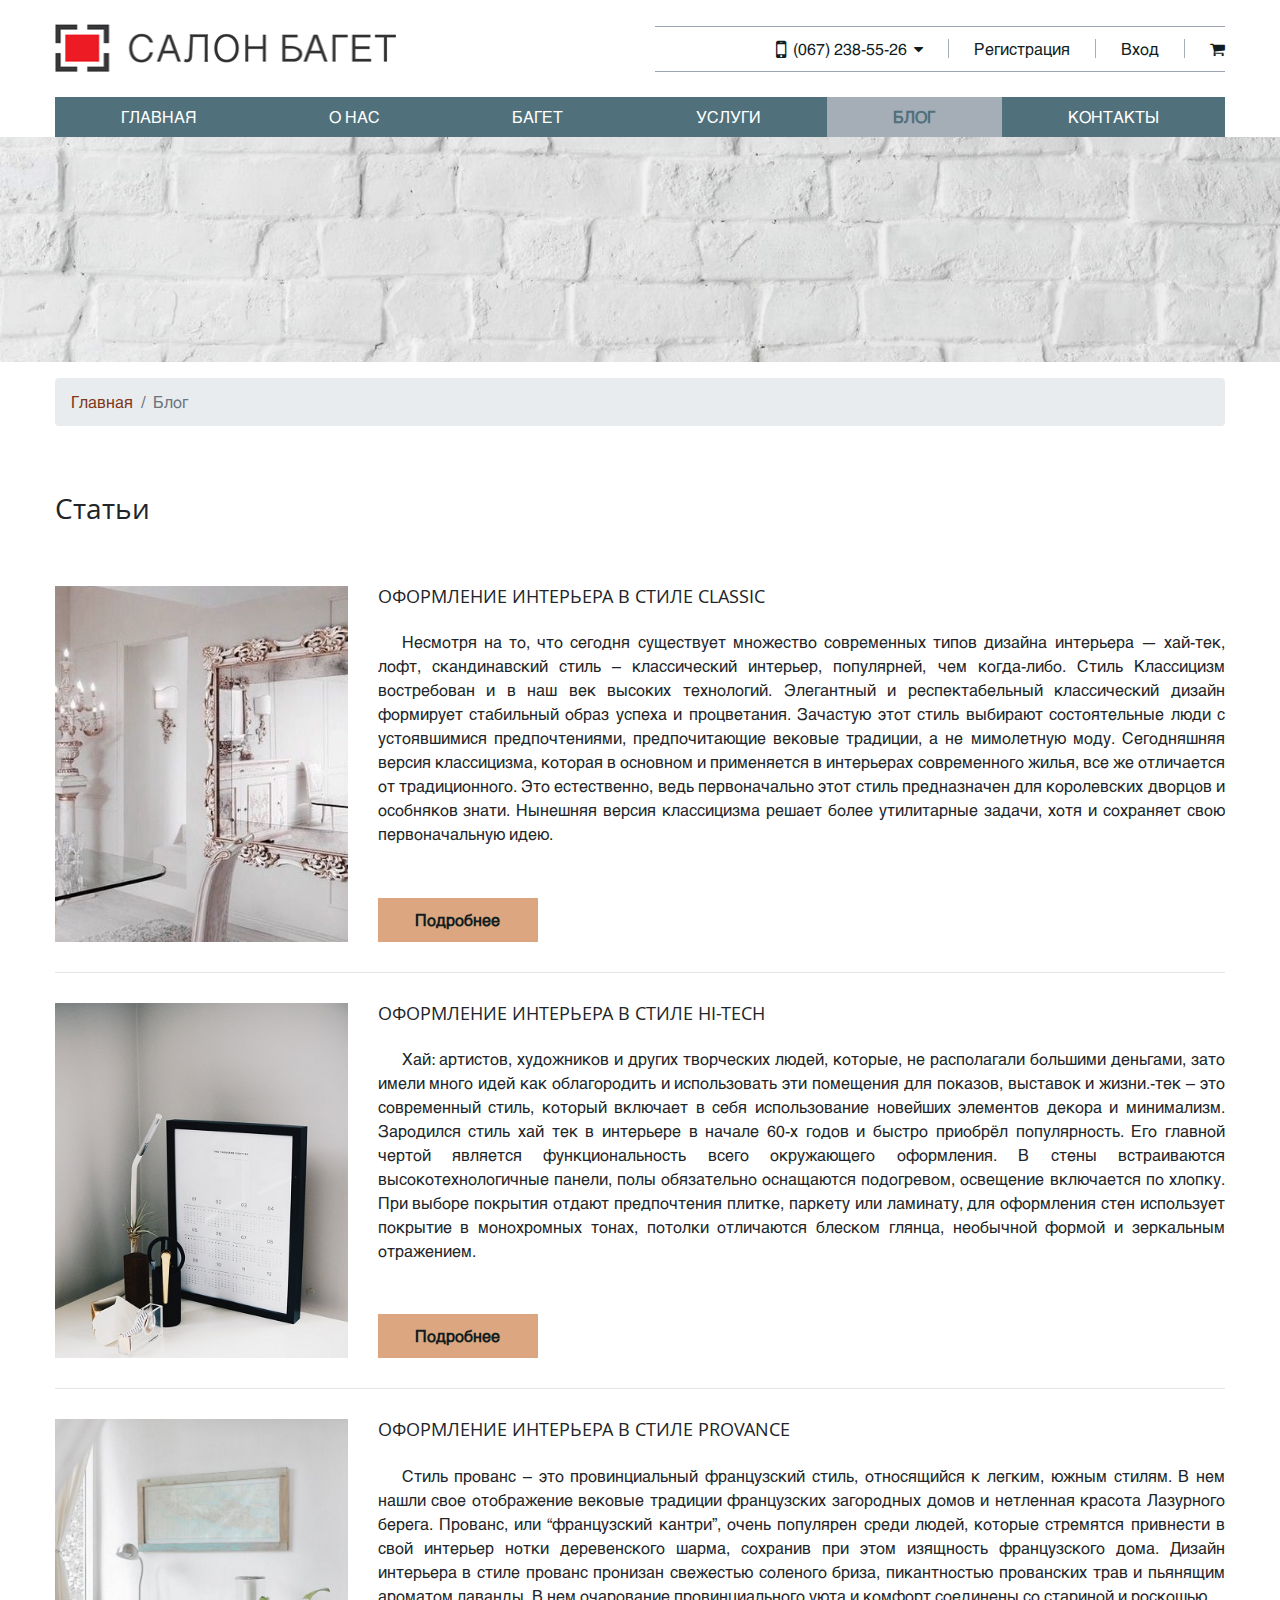
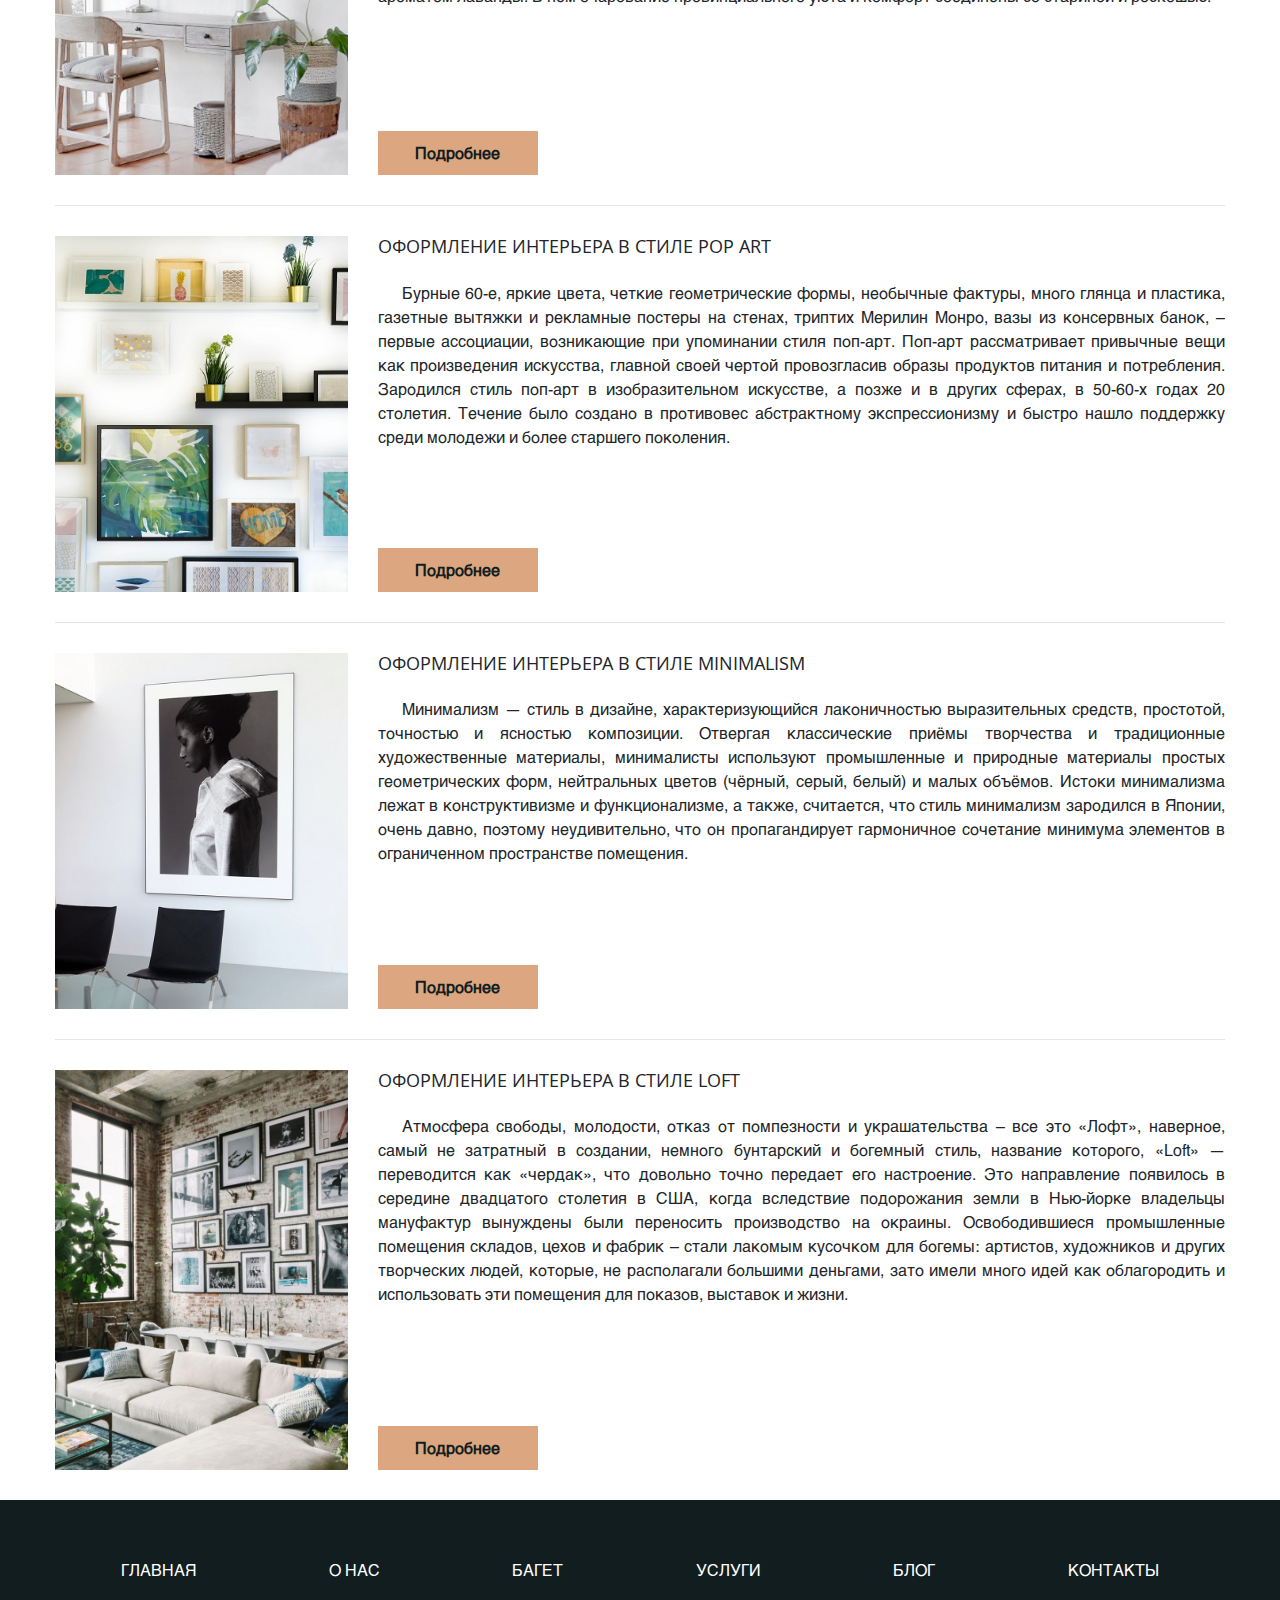
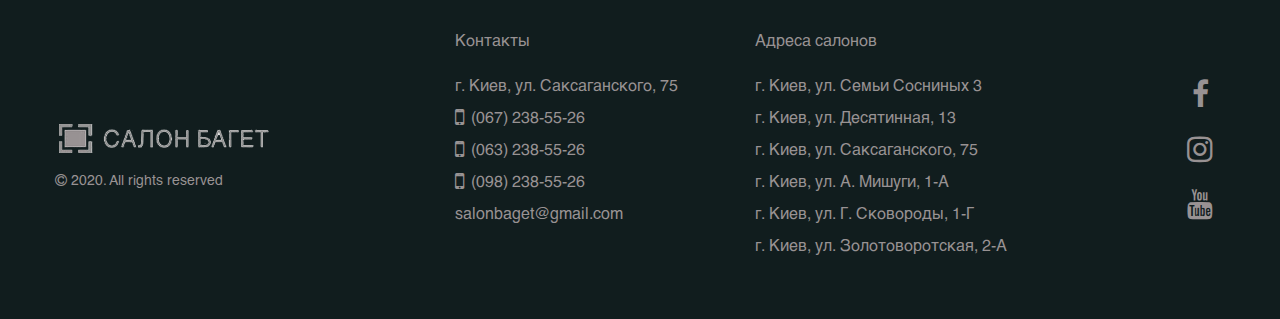
<file: Blog.html>
<!DOCTYPE html>
<html lang="ru">
<head>
    <meta charset="UTF-8">
    <meta name="viewport" content="width=device-width, initial-scale=1, shrink-to-fit=no">
    <meta http-equiv="X-UA-Compatible" content="ie=edge">
    <link rel="shortcut icon" href="img/favicon.ico" type="image/x-icon">
    <link rel="stylesheet" href="css/Normalize.css">
    <link rel="stylesheet" href="libs/font-awesome-4.7.0/css/font-awesome.css">
    <link rel="stylesheet" href="libs/slick/slick.css">
	<link rel="stylesheet" href="libs/slick/slick-theme.css">
    <link rel="stylesheet" href="css/bootstrap.min.css">
    <link rel="stylesheet" href="css/fonts.css">
    <link rel="stylesheet" href="css/main.css">
    <link rel="stylesheet" href="css/media.css">
    <title>Блог | Салон багет</title>
</head>
<body>
    <header>
        <div id="navbarHeader">
            <div class="container">
                <div class="row navbarHeader justify-content-between align-items-center">
                    <div class="navbarHeader__logo col-md-5 col-lg-6 py-sm-2 py-md-4">
                        <img src="img/logo_new.png" class="logo" alt="logo">
                    </div>
                    <div class="col-sm-12 col-md-7 col-lg-6 py-sm-2 py-md-4">
                        <ul class="navbar-nav d-flex flex-row justify-content-end align-items-center">
                            <li class="phone__item navbar-item  icon-arrow">
                                <a class="phone__link icon-phone" href="tel:+380673254989">(067) 238-55-26</a>
                                                           
                                <ul class="phone__select">
                                    <li class="phone__item">
                                        <a href="tel:+380673254989" class="phone__link icon-phone">(063) 238-55-26</a>
                                    </li>
                                    <li class="phone__item">
                                        <a href="tel:+380673254989" class="phone__link icon-phone">(098) 238-55-26</a>
                                    </li>
                                </ul>
                            </li>
                            <li class="navbar-item"><a href="#">Регистрация</a></li>
                            <li class="navbar-item"><a href="#">Вход</a></li>
                            <li class="navbar-item"><a href="#"><i class="fa fa-shopping-cart" aria-hidden="true"></i></a></li>
                        </ul>
                    </div>
                </div>
                <div class="nav navbar navbar-expand-md navbar-light p-0">
                    <div class="navbar__logo2">
                        <img src="img/logo_new.png" alt="logo">
                    </div>
                    <button class="navbar-toggler" type="button" data-toggle="collapse" data-target="#navbarSupportedContent" aria-controls="navbarSupportedContent" aria-expanded="false" aria-label="Toggle navigation">
                        <span class="navbar-toggler-icon"></span>
                    </button>
                    <div id = "navbarSupportedContent" class="nav__menu collapse navbar-collapse">
                        <ul class="navbar-nav2  w-100 m-0 p-0">
                            <li class="nav-item2">
                                <a class="nav-link2 py-2 d-block" href="index.html">Главная<span class="sr-only">(current)</span></a>
                            </li>
                            <li class="nav-item2">
                                <a class="nav-link2 py-2 d-block" href="AboutUs.html">О нас</a>
                            </li>
                            <li class="nav-item2">
                                <a class="nav-link2 py-2 d-block" href="Baget.html">Багет</a>
                            </li>
                            <li class="nav-item2">
                                <a class="nav-link2 py-2 d-block" href="Servisies.html">Услуги</a>
                            </li>
                            <li class="nav-item2">
                                <a class="nav-link2 py-2 d-block active" href="#">Блог</a>
                            </li>
                            <li class="nav-item2">
                                <a class="nav-link2 py-2 d-block" href="Contacts.html">Контакты</a>
                            </li>                             
                        </ul>
                    </div>
                </div>
            </div>
        </div>
    </header>
    <main>
        <div class="container-fluid blog__dop"></div>
            <div class="container">
                <nav class="pt-3" aria-label="breadcrumb">
                    <ol class="breadcrumb breadcrumb-format">
                      <li class="breadcrumb-item"><a href="index.html">Главная</a></li>
                      <li class="breadcrumb-item active" aria-current="page">Блог</li>
                    </ol>
                </nav>
                <h3>Статьи</h3>
                <div class="row blog__dop-content">
                    <div class="blog__dop-post">
                        <div class="blog__dop-imgcontainer col-sm-5 col-md-4 col-lg-3 p-0">
                            <img src="img/stile/2-Classic.jpg" alt="Оформление интерьера в стиле Classic">
                        </div>
                        <div class="blog__dop-textcontainer col-sm-7 col-md-8 col-lg-9">
                            <div class="blog__dop-text">
                                <h6>Оформление интерьера в стиле Classic</h6>
                                <p>Несмотря на то, что сегодня существует множество современных типов дизайна интерьера — хай-тек, лофт, скандинавский стиль – классический интерьер, популярней, чем когда-либо. Стиль Классицизм востребован и в наш век высоких технологий. Элегантный и респектабельный классический дизайн формирует стабильный образ успеха и процветания. Зачастую этот стиль выбирают состоятельные люди с устоявшимися предпочтениями, предпочитающие вековые традиции, а не мимолетную моду. Сегодняшняя версия классицизма, которая в основном и применяется в интерьерах современного жилья, все же отличается от традиционного. Это естественно, ведь первоначально этот стиль предназначен для королевских дворцов и особняков знати. Нынешняя версия классицизма решает более утилитарные задачи, хотя и сохраняет свою первоначальную идею.</p>
                            </div>
                            <a href="#">Подробнее</a>
                        </div>
                    </div>
                </div>
                <hr>
                <div class="row blog__dop-content">
                    <div class="blog__dop-post">
                        <div class="blog__dop-imgcontainer col-sm-5 col-md-4 col-lg-3 p-0">
                            <img src="img/stile/1Hi-tech.jpg" alt="Оформление интерьера в стиле Hi-tech">
                        </div>
                        <div class="blog__dop-textcontainer col-sm-7 col-md-8 col-lg-9">
                            <div class="blog__dop-text">
                                <h6>Оформление интерьера в стиле Hi-tech</h6>
                                <p>Хай: артистов, художников и других творческих людей, которые, не располагали большими деньгами, зато имели много идей как облагородить и использовать эти помещения для показов, выставок и жизни.-тек – это современный стиль, который включает в себя использование новейших элементов декора и минимализм. Зародился стиль хай тек в интерьере в начале 60-х годов и быстро приобрёл популярность. Его главной чертой является функциональность всего окружающего оформления. В стены встраиваются высокотехнологичные панели, полы обязательно оснащаются подогревом, освещение включается по хлопку. При выборе покрытия отдают предпочтения плитке, паркету или ламинату, для оформления стен использует покрытие в монохромных тонах, потолки отличаются блеском глянца, необычной формой и зеркальным отражением.</p>                           
                            </div>
                            <a href="#">Подробнее</a>
                        </div>
                    </div>
                </div>
                <hr>
                <div class="row blog__dop-content">
                    <div class="blog__dop-post">
                        <div class="blog__dop-imgcontainer col-sm-5 col-md-4 col-lg-3 p-0">
                            <img src="img/stile/3-provance.jpg" alt="Оформление интерьера в стиле Provance">
                        </div>
                        <div class="blog__dop-textcontainer col-sm-7 col-md-8 col-lg-9">
                            <div class="blog__dop-text">
                                <h6>Оформление интерьера в стиле Provance</h6>
                                <p>Стиль прованс – это провинциальный французский стиль, относящийся к легким, южным стилям. В нем нашли свое отображение вековые традиции французских загородных домов и нетленная красота Лазурного берега. Прованс, или “французский кантри”, очень популярен среди людей, которые стремятся привнести в свой интерьер нотки деревенского шарма, сохранив при этом изящность французского дома. Дизайн интерьера в стиле прованс пронизан свежестью соленого бриза, пикантностью прованских трав и пьянящим ароматом лаванды. В нем очарование провинциального уюта и комфорт соединены со стариной и роскошью.</p>
                            </div>
                            <a href="#">Подробнее</a>
                        </div>
                    </div>
                </div>
                <hr>
                <div class="row blog__dop-content">
                    <div class="blog__dop-post">
                        <div class="blog__dop-imgcontainer col-sm-5 col-md-4 col-lg-3 p-0">
                            <img src="img/stile/4-pop-art.jpg" alt="Оформление интерьера в стиле Pop Art">
                        </div>
                        <div class="blog__dop-textcontainer col-sm-7 col-md-8 col-lg-9">
                            <div class="blog__dop-text">
                                <h6>Оформление интерьера в стиле Pop Art</h6>
                                <p>Бурные 60-е, яркие цвета, четкие геометрические формы, необычные фактуры, много глянца и пластика, газетные вытяжки и рекламные постеры на стенах, триптих Мерилин Монро, вазы из консервных банок, – первые ассоциации, возникающие при упоминании стиля поп-арт. Поп-арт рассматривает привычные вещи как произведения искусства, главной своей чертой провозгласив образы продуктов питания и потребления. Зародился стиль поп-арт в изобразительном искусстве, а позже и в других сферах, в 50-60-х годах 20 столетия. Течение было создано в противовес абстрактному экспрессионизму и быстро нашло поддержку среди молодежи и более старшего поколения.</p>
                            </div>
                            <a href="#">Подробнее</a>
                        </div>
                    </div>
                </div>
                <hr>
                <div class="row blog__dop-content">
                    <div class="blog__dop-post">
                        <div class="blog__dop-imgcontainer col-sm-5 col-md-4 col-lg-3 p-0">
                            <img src="img/stile/5-minimalism.jpg" alt="Оформление интерьера в стиле Minimalism">
                        </div>
                        <div class="blog__dop-textcontainer col-sm-7 col-md-8 col-lg-9">
                            <div class="blog__dop-text">
                                <h6>Оформление интерьера в стиле Minimalism</h6>
                                <p>Минимализм — стиль в дизайне, характеризующийся лаконичностью выразительных средств, простотой, точностью и ясностью композиции. Отвергая классические приёмы творчества и традиционные художественные материалы, минималисты используют промышленные и природные материалы простых геометрических форм, нейтральных цветов (чёрный, серый, белый) и малых объёмов. Истоки минимализма лежат в конструктивизме и функционализме, а также, считается, что стиль минимализм зародился в Японии, очень давно, поэтому неудивительно, что он пропагандирует гармоничное сочетание минимума элементов в ограниченном пространстве помещения.</p>
                            </div>
                            <a href="#">Подробнее</a>
                        </div>
                    </div>
                </div>
                <hr>
                <div class="row blog__dop-content">
                    <div class="blog__dop-post">
                        <div class="blog__dop-imgcontainer col-sm-5 col-md-4 col-lg-3 p-0">
                            <img src="img/stile/6-loft.jpg" alt="Оформление интерьера в стиле Loft">
                        </div>
                        <div class="blog__dop-textcontainer col-sm-7 col-md-8 col-lg-9">
                            <div class="blog__dop-text">
                                <h6>Оформление интерьера в стиле Loft</h6>
                                <p>Атмосфера свободы, молодости, отказ от помпезности и украшательства – все это «Лофт», наверное, самый не затратный в создании, немного бунтарский и богемный стиль, название которого, «Loft» — переводится как «чердак», что довольно точно передает его настроение. Это направление появилось в середине двадцатого столетия в США, когда вследствие подорожания земли в Нью-йорке владельцы мануфактур вынуждены были переносить производство на окраины. Освободившиеся промышленные помещения складов, цехов и фабрик – стали лакомым кусочком для богемы: артистов, художников и других творческих людей, которые, не располагали большими деньгами, зато имели много идей как облагородить и использовать эти помещения для показов, выставок и жизни.</p>
                            </div>
                            <a href="#">Подробнее</a>
                        </div>
                    </div>
                </div>
            </div>
    </main>
    <footer>
        <div class="container-fluid footer">
            <div class="container footer__content">
            <div class="row footer_nav navbar-expand-md navbar-light">
                <div class="footer__logo2">
                    <p><a class="d-block" href="#"><img src="img/baget_logo_footer.png" alt="Логотип"></a></p>
                    <p><i class="fa fa-copyright" aria-hidden="true"></i>
                        2020. All rights reserved</p>
                </div>   
                
                    <button class="navbar-toggler" type="button" data-toggle="collapse" data-target="#navbarSupportedContent2" aria-controls="navbarSupportedContent" aria-expanded="false" aria-label="Toggle navigation">
                        <span class="navbar-toggler-icon"></span>
                    </button>
                    <div id = "navbarSupportedContent2" class="collapse navbar-collapse">
                        <ul class="navbar-nav2 w-100 m-0 p-0">
                            <li class="nav-item2 active">
                                <a class="nav-link2 py-2 d-block" href="index.html">Главная<span class="sr-only">(current)</span></a>
                            </li>
                            <li class="nav-item2">
                                <a class="nav-link2 py-2 d-block" href="AboutUs.html">О нас</a>
                            </li>
                            <li class="nav-item2">
                                <a class="nav-link2 py-2 d-block" href="Baget.html">Багет</a>
                            </li>
                            <li class="nav-item2">
                                <a class="nav-link2 py-2 d-block" href="Servisies.html">Услуги</a>
                            </li>
                            <li class="nav-item2">
                                <a class="nav-link2 py-2 d-block" href="#">Блог</a>
                            </li>
                            <li class="nav-item2">
                                <a class="nav-link2 py-2 d-block" href="Contacts.html">Контакты</a>
                            </li>                             
                        </ul>
                    </div>
                
            </div>
       
            <div class="row footer__content-adresses">
                <div class="col-md-4 footer__logo">
                    <p><a class="d-block" href="#"><img src="img/baget_logo_footer.png" alt="Логотип"></a></p>
                    <p><i class="fa fa-copyright" aria-hidden="true"></i>
                        2020. All rights reserved</p>
                </div>
                <div class="col-6 col-md-3">
                    <div class="footer__title"><h6>Контакты</h6></div>
                    <div class="footer__adresses">
                        <p>г. Киев, ул. Саксаганского, 75</p>
                        <p><a class="phone__link icon-phone" href="tel:+380673254989">(067) 238-55-26</a></p>
                        <p><a href="tel:+380673254989" class="phone__link icon-phone">(063) 238-55-26</a></p>
                        <p><a href="tel:+380673254989" class="phone__link icon-phone">(098) 238-55-26</a></p>
                        <p><a href="mailto:o.sonina1986@gmail.com">salonbaget@gmail.com</a></p>
                    </div> 

                </div>
                <div class="col-md-3 footer__none">
                    <div class="footer__title"><h6>Адреса салонов</h6></div>
                    <div class="footer__adresses">
                        <p>г. Киев, ул. Семьи Сосниных 3</p>
                        <p>г. Киев, ул. Десятинная, 13</p>
                        <p>г. Киев, ул. Саксаганского, 75</p>
                        <p>г. Киев, ул. А. Мишуги, 1-А</p>
                        <p>г. Киев, ул. Г. Сковороды, 1-Г</p>
                        <p>г. Киев, ул. Золотоворотская, 2-А</p>
                    </div>
                </div>
                <div class="col-6 col-md-2 footer__links">
                    <ul>
                        <li><a href="https://www.facebook.com/profile.php?id=100010466948470"><i class="fa fa-facebook" aria-hidden="true"></i></a></li>
                        <li><a href="https://www.instagram.com/sonina_len4ik"><i class="fa fa-instagram" aria-hidden="true"></i></a></li>
                        <li><a href="https://www.youtube.com/channel/UCI3qjAZlZZOCPFuKoYjQTDw?view_as=subscriber"><i class="fa fa-youtube" aria-hidden="true"></i></a></li>
                    </ul>
                </div>
            </div>
            </div>
        </div>
    </footer>
      <script src="https://code.jquery.com/jquery-3.4.1.slim.min.js" integrity="sha384-J6qa4849blE2+poT4WnyKhv5vZF5SrPo0iEjwBvKU7imGFAV0wwj1yYfoRSJoZ+n" crossorigin="anonymous"></script>
      <script src="https://cdn.jsdelivr.net/npm/popper.js@1.16.0/dist/umd/popper.min.js" integrity="sha384-Q6E9RHvbIyZFJoft+2mJbHaEWldlvI9IOYy5n3zV9zzTtmI3UksdQRVvoxMfooAo" crossorigin="anonymous"></script>
      <script src="https://stackpath.bootstrapcdn.com/bootstrap/4.4.1/js/bootstrap.min.js" integrity="sha384-wfSDF2E50Y2D1uUdj0O3uMBJnjuUD4Ih7YwaYd1iqfktj0Uod8GCExl3Og8ifwB6" crossorigin="anonymous"></script>
      <script src="libs/slick/slick.min.js"></script>
      <script src="js/js.js"></script>
</body>
</file>
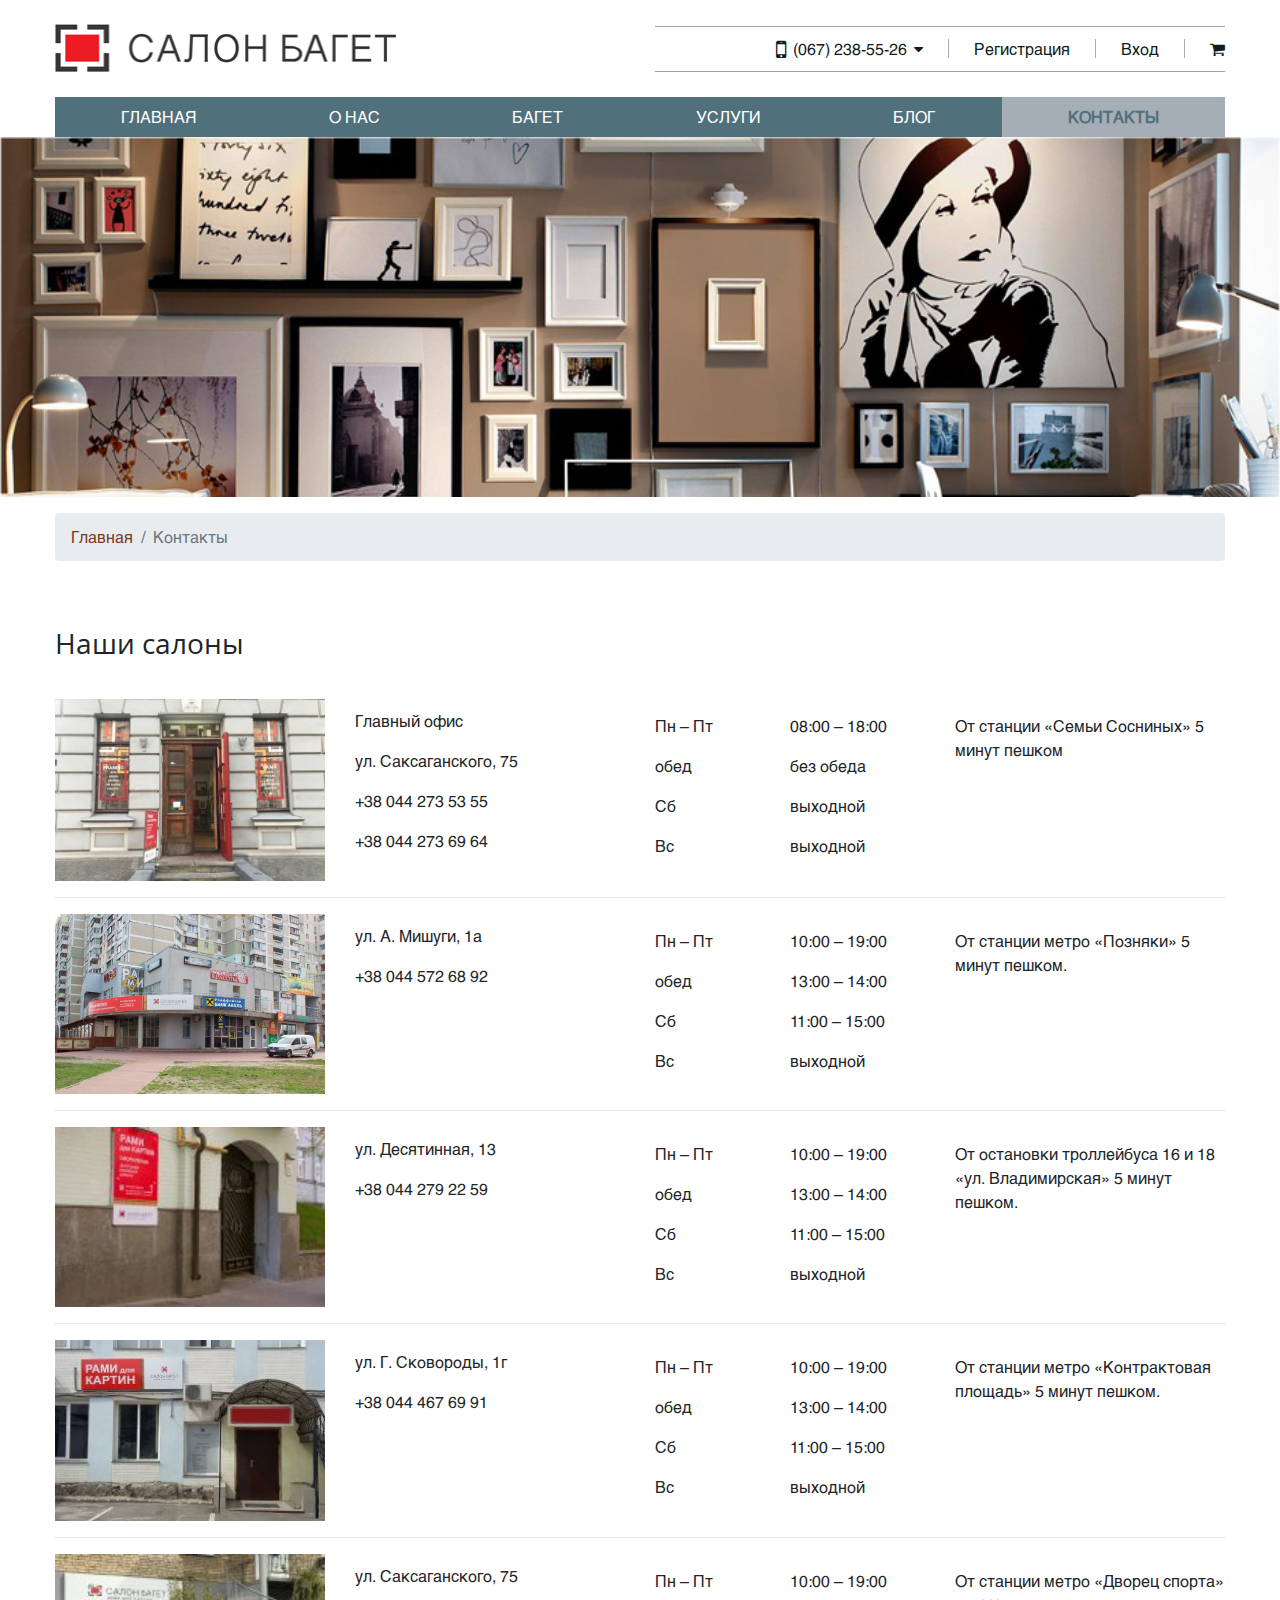
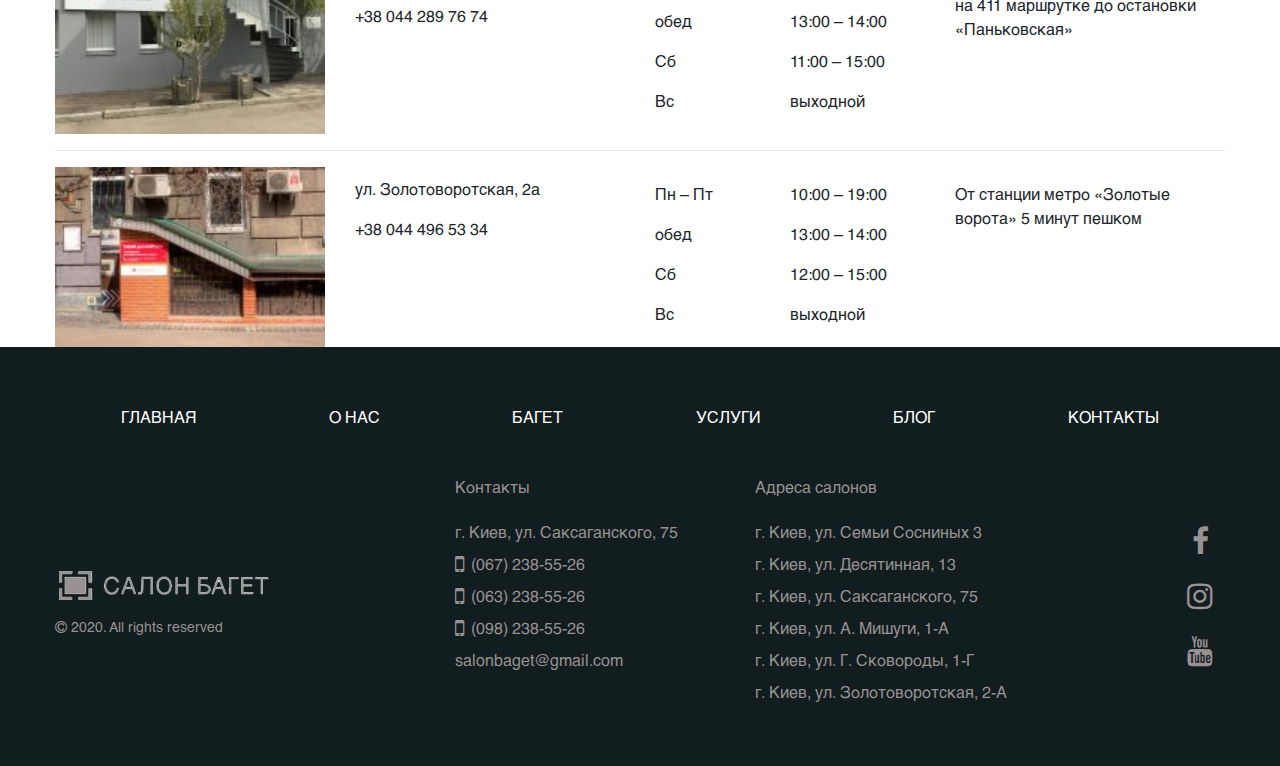
<file: Contacts.html>
<!DOCTYPE html>
<html lang="ru">
<head>
    <meta charset="UTF-8">
    <meta name="viewport" content="width=device-width, initial-scale=1, shrink-to-fit=no">
    <meta http-equiv="X-UA-Compatible" content="ie=edge">
    <link rel="shortcut icon" href="img/favicon.ico" type="image/x-icon">
    <link rel="stylesheet" href="css/Normalize.css">
    <link rel="stylesheet" href="libs/font-awesome-4.7.0/css/font-awesome.css">
    <link rel="stylesheet" href="libs/slick/slick.css">
	<link rel="stylesheet" href="libs/slick/slick-theme.css">
    <link rel="stylesheet" href="css/bootstrap.min.css">
    <link rel="stylesheet" href="css/fonts.css">
    <link rel="stylesheet" href="css/main.css">
    <link rel="stylesheet" href="css/media.css">
    <title>Контакты | Салон багет</title>
</head>
<body>
    <header>
        <div id="navbarHeader">
            <div class="container">
                <div class="row navbarHeader justify-content-between align-items-center">
                    <div class="navbarHeader__logo col-md-5 col-lg-6 py-sm-2 py-md-4">
                        <img src="img/logo_new.png" class="logo" alt="logo">
                    </div>
                    <div class="col-sm-12 col-md-7 col-lg-6 py-sm-2 py-md-4">
                        <ul class="navbar-nav d-flex flex-row justify-content-end align-items-center">
                            <li class="phone__item navbar-item  icon-arrow">
                                <a class="phone__link icon-phone" href="tel:+380673254989">(067) 238-55-26</a>
                                                           
                                <ul class="phone__select">
                                    <li class="phone__item">
                                        <a href="tel:+380673254989" class="phone__link icon-phone">(063) 238-55-26</a>
                                    </li>
                                    <li class="phone__item">
                                        <a href="tel:+380673254989" class="phone__link icon-phone">(098) 238-55-26</a>
                                    </li>
                                </ul>
                            </li>
                            <li class="navbar-item"><a href="#">Регистрация</a></li>
                            <li class="navbar-item"><a href="#">Вход</a></li>
                            <li class="navbar-item"><a href="#"><i class="fa fa-shopping-cart" aria-hidden="true"></i></a></li>
                        </ul>
                    </div>
                </div>
                <div class="nav navbar navbar-expand-md navbar-light p-0">
                    <div class="navbar__logo2">
                        <img src="img/logo_new.png" alt="logo">
                    </div>
                    <button class="navbar-toggler" type="button" data-toggle="collapse" data-target="#navbarSupportedContent" aria-controls="navbarSupportedContent" aria-expanded="false" aria-label="Toggle navigation">
                    <span class="navbar-toggler-icon"></span>
                    </button>
                    <div id = "navbarSupportedContent" class="nav__menu collapse navbar-collapse">
                        <ul class="navbar-nav2  w-100 m-0 p-0">
                            <li class="nav-item2">
                                <a class="nav-link2 py-2 d-block" href="index.html">Главная<span class="sr-only">(current)</span></a>
                            </li>
                            <li class="nav-item2">
                                <a class="nav-link2 py-2 d-block" href="AboutUs.html">О нас</a>
                            </li>
                            <li class="nav-item2">
                                <a class="nav-link2 py-2 d-block" href="Baget.html">Багет</a>
                            </li>
                            <li class="nav-item2">
                                <a class="nav-link2 py-2 d-block" href="Servisies.html">Услуги</a>
                            </li>
                            <li class="nav-item2">
                                <a class="nav-link2 py-2 d-block" href="Blog.html">Блог</a>
                            </li>
                            <li class="nav-item2">
                                <a class="nav-link2 py-2 d-block active" href="#">Контакты</a>
                            </li>                             
                        </ul>
                    </div>
                </div>
            </div>
        </div>
    </header>
    <main>
        <div class="container-fluid contacts__dop"></div>
            <div class="container">
                <nav class="pt-3" aria-label="breadcrumb">
                    <ol class="breadcrumb breadcrumb-format">
                      <li class="breadcrumb-item"><a href="index.html">Главная</a></li>
                      <li class="breadcrumb-item active" aria-current="page">Контакты</li>
                    </ol>
                </nav>
                <h3>Наши салоны</h3>
                <div class="row contacts__container">
                    <div class="contacts__img col-sm-6 col-lg-3">
                        <img src="img/contacts/saksaganskogo-75-1-265x179.jpg.pagespeed.ce.hH_6xfwns1.jpg" alt="">
                    </div>
                    <div class="contacts__adress col-sm-6 col-lg-3">
                        <p>Главный офис</p>
                        <p>ул. Саксаганского, 75</p>
                        <p><a href="tel:+380673254989">+38 044 273 53 55</a></p>
                        <p><a href="tel:+380673254989">+38 044 273 69 64</a></p>
                    </div>
                    <div class="contacts__shedule col-sm-6 col-lg-3">
                        <p><span class="day">Пн – Пт</span><span class="hour">08:00 – 18:00</span></p>
                        <p><span class="day">обед</span><span class="hour">без обеда</span></p>
                        <p><span class="day">Сб</span><span class="hour">выходной</span></p>
                        <p><span class="day">Вс</span><span class="hour">выходной</span></p>
                    </div>
                    <div class="contacts__way col-sm-6 col-lg-3">
                        <p>От станции «Семьи Сосниных» 5 минут пешком</p>
                    </div>
                </div> 
                <hr> 
                <div class="row contacts__container">
                    <div class="contacts__img col-sm-6 col-lg-3">
                        <img src="img/contacts/mishugi-1a-450x300.jpg.pagespeed.ce.-kxxqtWMpP.jpg" alt="">
                    </div>
                    <div class="contacts__adress col-sm-6 col-lg-3">
                        <p>ул. А. Мишуги, 1а</p>
                        <p><a href="tel:+380673254989">+38 044 572 68 92</a></p>
                    </div>
                    <div class="contacts__shedule col-sm-6 col-lg-3">
                        <p><span class="day">Пн – Пт</span><span class="hour">10:00 – 19:00</span></p>
                        <p><span class="day">обед</span><span class="hour">13:00 – 14:00</span></p>
                        <p><span class="day">Сб</span><span class="hour">11:00 – 15:00</span></p>
                        <p><span class="day">Вс</span><span class="hour">выходной</span></p>
                    </div>
                    <div class="contacts__way col-sm-6 col-lg-3">
                        <p>От станции метро «Позняки» 5 минут пешком.</p>
                    </div>
                </div>
                <hr> 
                <div class="row contacts__container">
                    <div class="contacts__img col-sm-6 col-lg-3">
                        <img src="img/contacts/desyatynna-13-180x120.jpg.pagespeed.ce.iPIEOE1X2j.jpg" alt="">
                    </div>
                    <div class="contacts__adress col-sm-6 col-lg-3">
                        <p>ул. Десятинная, 13</p>
                        <p><a href="tel:+380673254989">+38 044 279 22 59</a></p>
                    </div>
                    <div class="contacts__shedule col-sm-6 col-lg-3">
                        <p><span class="day">Пн – Пт</span><span class="hour">10:00 – 19:00</span></p>
                        <p><span class="day">обед</span><span class="hour">13:00 – 14:00</span></p>
                        <p><span class="day">Сб</span><span class="hour">11:00 – 15:00</span></p>
                        <p><span class="day">Вс</span><span class="hour">выходной</span></p>
                    </div>
                    <div class="contacts__way col-sm-6 col-lg-3">
                        <p>От остановки троллейбуса 16 и 18 «ул. Владимирская» 5 минут пешком.</p>
                    </div>
                </div>
                <hr>   
                <div class="row contacts__container">
                    <div class="contacts__img col-sm-6 col-lg-3">
                        <img src="img/contacts/skovorody-1g-1-265x177.jpg.pagespeed.ce.EG9bsvGIUc.jpg" alt="">
                    </div>
                    <div class="contacts__adress col-sm-6 col-lg-3">
                        <p>ул. Г. Сковороды, 1г</p>
                        <p><a href="tel:+380673254989">+38 044 467 69 91</a></p>
                    </div>
                    <div class="contacts__shedule col-sm-6 col-lg-3">
                        <p><span class="day">Пн – Пт</span><span class="hour">10:00 – 19:00</span></p>
                        <p><span class="day">обед</span><span class="hour">13:00 – 14:00</span></p>
                        <p><span class="day">Сб</span><span class="hour">11:00 – 15:00</span></p>
                        <p><span class="day">Вс</span><span class="hour">выходной</span></p>
                    </div>
                    <div class="contacts__way col-sm-6 col-lg-3">
                        <p>От станции метро «Контрактовая площадь» 5 минут пешком.</p>
                    </div>
                </div>
                <hr> 
                <div class="row contacts__container">
                    <div class="contacts__img col-sm-6 col-lg-3">
                        <img src="img/contacts/semi_sosninych-3-180x120.jpg.pagespeed.ce._EG5y9aUPU.jpg" alt="">
                    </div>
                    <div class="contacts__adress col-sm-6 col-lg-3">
                        <p>ул. Саксаганского, 75</p>
                        <p><a href="tel:+380673254989">+38 044 289 76 74</a></p>
                    </div>
                    <div class="contacts__shedule col-sm-6 col-lg-3">
                        <p><span class="day">Пн – Пт</span><span class="hour">10:00 – 19:00</span></p>
                        <p><span class="day">обед</span><span class="hour">13:00 – 14:00</span></p>
                        <p><span class="day">Сб</span><span class="hour">11:00 – 15:00</span></p>
                        <p><span class="day">Вс</span><span class="hour">выходной</span></p>
                    </div>
                    <div class="contacts__way col-sm-6 col-lg-3">
                        <p>От станции метро «Дворец спорта» на 411 маршрутке до остановки «Паньковская»</p>
                    </div>
                </div> 
                <hr> 
                <div class="row contacts__container">
                    <div class="contacts__img col-sm-6 col-lg-3">
                        <img src="img/contacts/zolotovorotskaya-2a-180x120.jpg.pagespeed.ce.76ShaHLSoZ.jpg" alt="">
                    </div>
                    <div class="contacts__adress col-sm-6 col-lg-3">
                        <p>ул. Золотоворотская, 2а</p>
                        <p><a href="tel:+380673254989">+38 044 496 53 34</a></p>
                    </div>
                    <div class="contacts__shedule col-sm-6 col-lg-3">
                        <p><span class="day">Пн – Пт</span><span class="hour">10:00 – 19:00</span></p>
                        <p><span class="day">обед</span><span class="hour">13:00 – 14:00</span></p>
                        <p><span class="day">Сб</span><span class="hour">12:00 – 15:00</span></p>
                        <p><span class="day">Вс</span><span class="hour">выходной</span></p>
                    </div>
                    <div class="contacts__way col-sm-6 col-lg-3">
                        <p>От станции метро «Золотые ворота» 5 минут пешком</p>
                    </div>
                </div> 
            </div> 
            <div class="container-fluid p-0">  
                <!-- <div class="map"> 
                     <iframe src="https://www.google.com/maps/d/embed?mid=13NZ41hOBVzPyMoN-Zof3i_2q3bCZRQGe&hl=ru" height="480" frameborder="0" style="border:0;" allowfullscreen=""></iframe> 
                </div> -->
            </div>
            
    </main>
    <footer>
        <div class="container-fluid footer">
            <div class="container footer__content">
            <div class="row footer_nav navbar-expand-md navbar-light">
                <div class="footer__logo2">
                    <p><a class="d-block" href="#"><img src="img/baget_logo_footer.png" alt="Логотип"></a></p>
                    <p><i class="fa fa-copyright" aria-hidden="true"></i>
                        2020. All rights reserved</p>
                </div>   
                
                    <button class="navbar-toggler" type="button" data-toggle="collapse" data-target="#navbarSupportedContent2" aria-controls="navbarSupportedContent" aria-expanded="false" aria-label="Toggle navigation">
                        <span class="navbar-toggler-icon"></span>
                    </button>
                    <div id = "navbarSupportedContent2" class="collapse navbar-collapse">
                        <ul class="navbar-nav2 w-100 m-0 p-0">
                            <li class="nav-item2 active">
                                <a class="nav-link2 py-2 d-block" href="index.html">Главная<span class="sr-only">(current)</span></a>
                            </li>
                            <li class="nav-item2">
                                <a class="nav-link2 py-2 d-block" href="AboutUs.html">О нас</a>
                            </li>
                            <li class="nav-item2">
                                <a class="nav-link2 py-2 d-block" href="Baget.html">Багет</a>
                            </li>
                            <li class="nav-item2">
                                <a class="nav-link2 py-2 d-block" href="Servisies.html">Услуги</a>
                            </li>
                            <li class="nav-item2">
                                <a class="nav-link2 py-2 d-block" href="Blog.html">Блог</a>
                            </li>
                            <li class="nav-item2">
                                <a class="nav-link2 py-2 d-block" href="#">Контакты</a>
                            </li>                             
                        </ul>
                    </div>
                
            
            </div>
            <div class="row footer__content-adresses">
                <div class="col-md-4 footer__logo">
                    <p><a class="d-block" href="#"><img src="img/baget_logo_footer.png" alt="Логотип"></a></p>
                    <p><i class="fa fa-copyright" aria-hidden="true"></i>
                        2020. All rights reserved</p>
                </div>
                <div class="col-6 col-md-3">
                    <div class="footer__title"><h6>Контакты</h6></div>
                    <div class="footer__adresses">
                        <p>г. Киев, ул. Саксаганского, 75</p>
                        <p><a class="phone__link icon-phone" href="tel:+380673254989">(067) 238-55-26</a></p>
                        <p><a href="tel:+380673254989" class="phone__link icon-phone">(063) 238-55-26</a></p>
                        <p><a href="tel:+380673254989" class="phone__link icon-phone">(098) 238-55-26</a></p>
                        <p><a href="mailto:o.sonina1986@gmail.com">salonbaget@gmail.com</a></p>
                    </div> 

                </div>
                <div class="col-md-3 footer__none">
                    <div class="footer__title"><h6>Адреса салонов</h6></div>
                    <div class="footer__adresses">
                        <p>г. Киев, ул. Семьи Сосниных 3</p>
                        <p>г. Киев, ул. Десятинная, 13</p>
                        <p>г. Киев, ул. Саксаганского, 75</p>
                        <p>г. Киев, ул. А. Мишуги, 1-А</p>
                        <p>г. Киев, ул. Г. Сковороды, 1-Г</p>
                        <p>г. Киев, ул. Золотоворотская, 2-А</p>
                    </div>
                </div>
                <div class="col-6 col-md-2 footer__links">
                    <ul>
                        <li><a href="https://www.facebook.com/profile.php?id=100010466948470"><i class="fa fa-facebook" aria-hidden="true"></i></a></li>
                        <li><a href="https://www.instagram.com/sonina_len4ik"><i class="fa fa-instagram" aria-hidden="true"></i></a></li>
                        <li><a href="https://www.youtube.com/channel/UCI3qjAZlZZOCPFuKoYjQTDw?view_as=subscriber"><i class="fa fa-youtube" aria-hidden="true"></i></a></li>
                    </ul>
                </div>
            </div>
            </div>
        </div>
    </footer>
      <script src="https://code.jquery.com/jquery-3.4.1.slim.min.js" integrity="sha384-J6qa4849blE2+poT4WnyKhv5vZF5SrPo0iEjwBvKU7imGFAV0wwj1yYfoRSJoZ+n" crossorigin="anonymous"></script>
      <script src="https://cdn.jsdelivr.net/npm/popper.js@1.16.0/dist/umd/popper.min.js" integrity="sha384-Q6E9RHvbIyZFJoft+2mJbHaEWldlvI9IOYy5n3zV9zzTtmI3UksdQRVvoxMfooAo" crossorigin="anonymous"></script>
      <script src="https://stackpath.bootstrapcdn.com/bootstrap/4.4.1/js/bootstrap.min.js" integrity="sha384-wfSDF2E50Y2D1uUdj0O3uMBJnjuUD4Ih7YwaYd1iqfktj0Uod8GCExl3Og8ifwB6" crossorigin="anonymous"></script>
      <script src="libs/slick/slick.min.js"></script>
      <script src="js/js.js"></script>
</body>
</html>
</file>
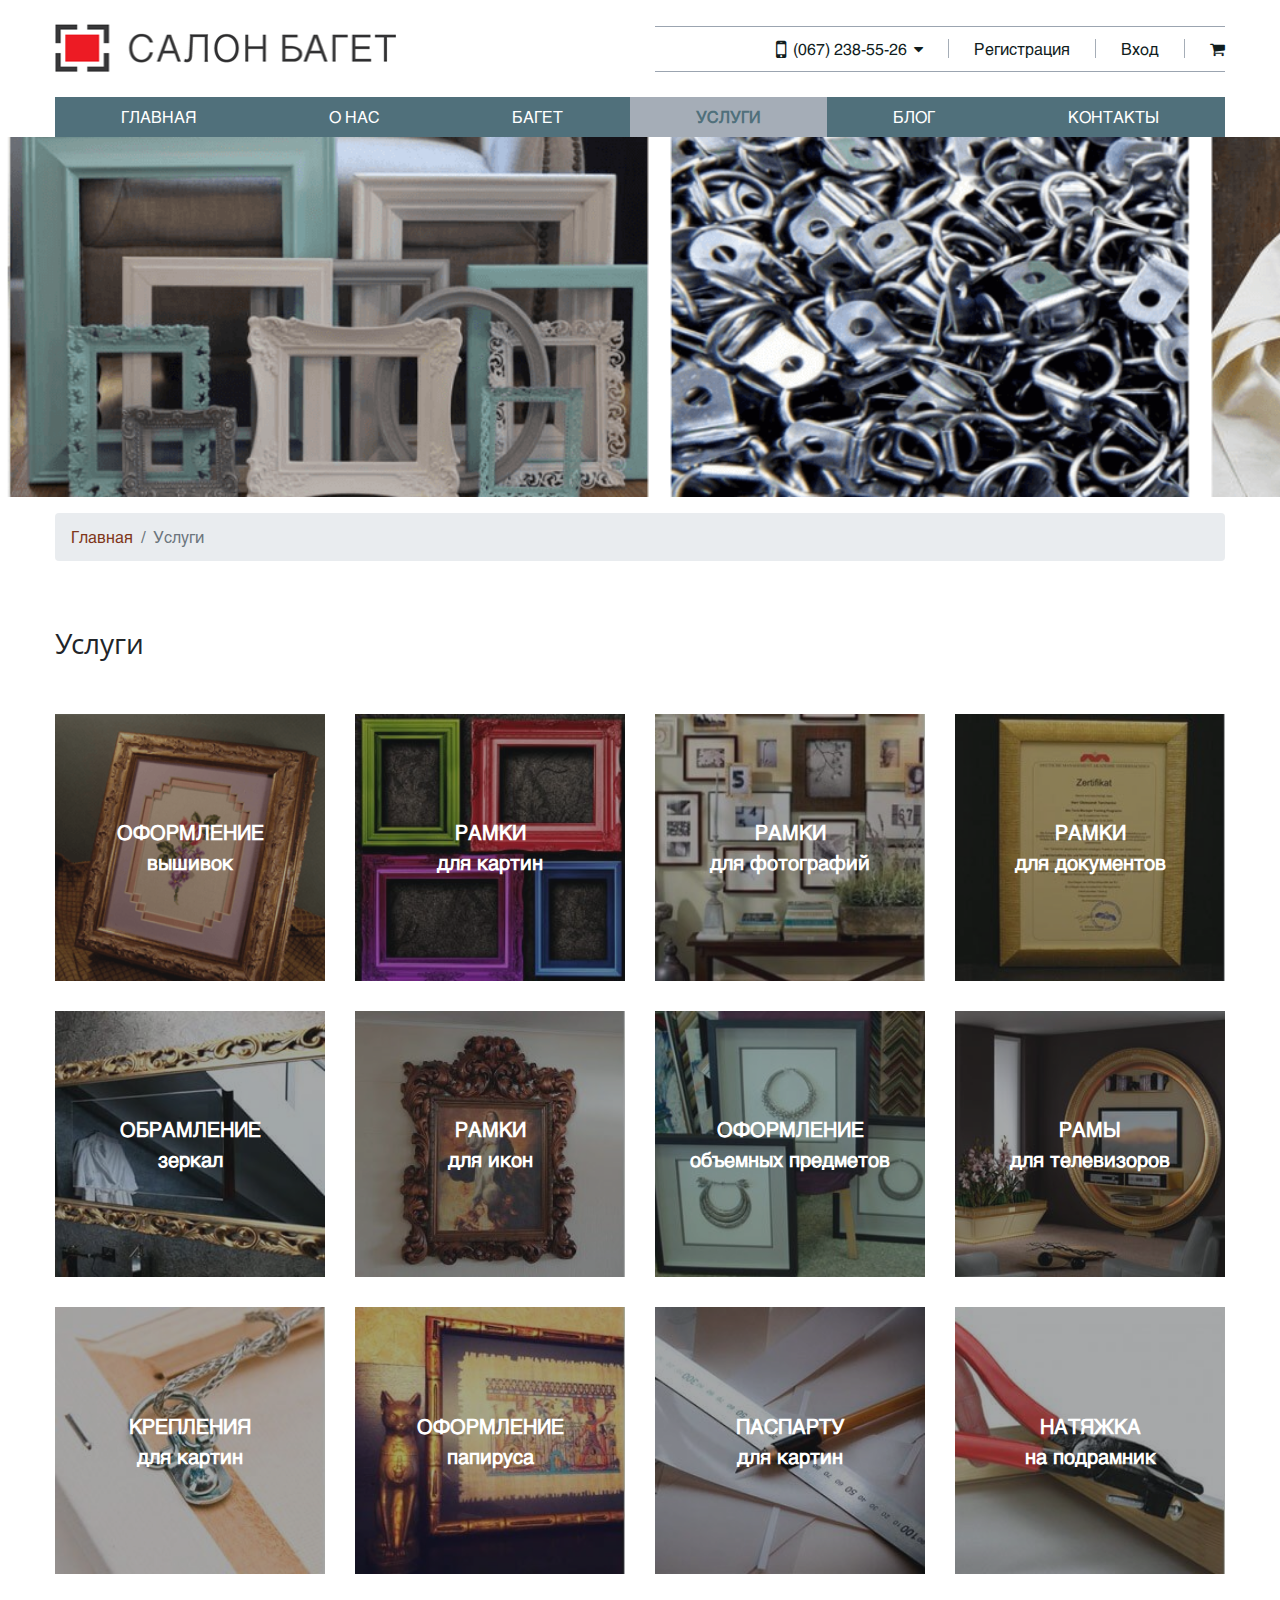
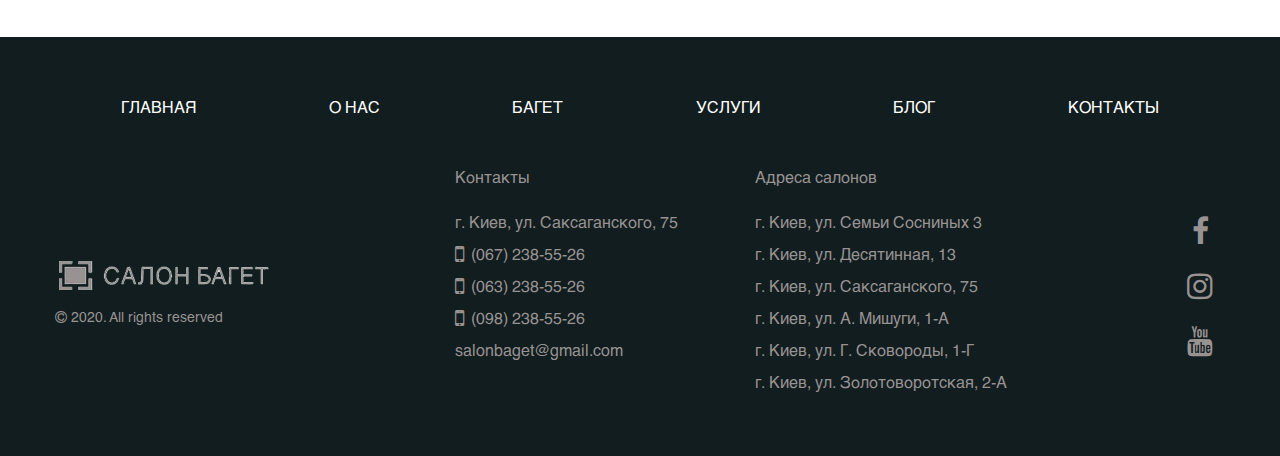
<file: Servisies.html>
<!DOCTYPE html>
<html lang="ru">
<head>
    <meta charset="UTF-8">
    <meta name="viewport" content="width=device-width, initial-scale=1, shrink-to-fit=no">
    <meta http-equiv="X-UA-Compatible" content="ie=edge">
    <link rel="shortcut icon" href="img/favicon.ico" type="image/x-icon">
    <link rel="stylesheet" href="css/Normalize.css">
    <link rel="stylesheet" href="libs/font-awesome-4.7.0/css/font-awesome.css">
    <link rel="stylesheet" href="libs/slick/slick.css">
	<link rel="stylesheet" href="libs/slick/slick-theme.css">
    <link rel="stylesheet" href="css/bootstrap.min.css">
    <link rel="stylesheet" href="css/fonts.css">
    <link rel="stylesheet" href="css/main.css">
    <link rel="stylesheet" href="css/media.css">
    <title>Услуги | Салон багет</title>
</head>
<body>
    <header>
        <div id="navbarHeader">
            <div class="container">
                <div class="row navbarHeader justify-content-between align-items-center">
                    <div class="navbarHeader__logo col-md-5 col-lg-6 py-sm-2 py-md-4">
                        <img src="img/logo_new.png" class="logo" alt="logo">
                    </div>
                    <div class="col-sm-12 col-md-7 col-lg-6 py-sm-2 py-md-4">
                        <ul class="navbar-nav d-flex flex-row justify-content-end align-items-center">
                            <li class="phone__item navbar-item  icon-arrow">
                                <a class="phone__link icon-phone" href="tel:+380673254989">(067) 238-55-26</a>
                                                           
                                <ul class="phone__select">
                                    <li class="phone__item">
                                        <a href="tel:+380673254989" class="phone__link icon-phone">(063) 238-55-26</a>
                                    </li>
                                    <li class="phone__item">
                                        <a href="tel:+380673254989" class="phone__link icon-phone">(098) 238-55-26</a>
                                    </li>
                                </ul>
                            </li>
                            <li class="navbar-item"><a href="#">Регистрация</a></li>
                            <li class="navbar-item"><a href="#">Вход</a></li>
                            <li class="navbar-item"><a href="#"><i class="fa fa-shopping-cart" aria-hidden="true"></i></a></li>
                        </ul>
                    </div>
                </div>
                <div class="nav navbar navbar-expand-md navbar-light p-0">
                    <div class="navbar__logo2">
                        <img src="img/logo_new.png" alt="logo">
                    </div>
                    <button class="navbar-toggler" type="button" data-toggle="collapse" data-target="#navbarSupportedContent" aria-controls="navbarSupportedContent" aria-expanded="false" aria-label="Toggle navigation">
                    <span class="navbar-toggler-icon"></span>
                    </button>
                    <div id = "navbarSupportedContent" class="nav__menu collapse navbar-collapse">
                        <ul class="navbar-nav2  w-100 m-0 p-0">
                            <li class="nav-item2">
                                <a class="nav-link2 py-2 d-block" href="index.html">Главная<span class="sr-only">(current)</span></a>
                            </li>
                            <li class="nav-item2">
                                <a class="nav-link2 py-2 d-block" href="AboutUs.html">О нас</a>
                            </li>
                            <li class="nav-item2">
                                <a class="nav-link2 py-2 d-block" href="Baget.html">Багет</a>
                            </li>
                            <li class="nav-item2">
                                <a class="nav-link2 py-2 d-block active" href="#">Услуги</a>
                            </li>
                            <li class="nav-item2">
                                <a class="nav-link2 py-2 d-block" href="Blog.html">Блог</a>
                            </li>
                            <li class="nav-item2">
                                <a class="nav-link2 py-2 d-block" href="Contacts.html">Контакты</a>
                            </li>                             
                        </ul>
                    </div>
                </div>
            </div>
        </div>
    </header>
    <main>
        <div class="container-fluid servicies__dop p-0"></div>
            <div class="container">
                <nav class="pt-3" aria-label="breadcrumb">
                    <ol class="breadcrumb breadcrumb-format">
                        <li class="breadcrumb-item"><a href="index.html">Главная</a></li>
                        <li class="breadcrumb-item active" aria-current="page">Услуги</li>
                  </ol>
                </nav>
                <h3>Услуги</h3>
                <div class="row mb-5">
                    <div class="col-sm-6 col-md-4 col-lg-3">
                        <div class="servicies__dop-item">
                            <div class="servicies__dop-name">
                                <span class="big">Оформление</span>
                                <span class="small">вышивок</span>
                            </div>
                            <div class="servicies__dop-image">
                                <a href="#"><img src="img/dopstr/servicies/service-vushivka.png" alt="Оформление вышивок">
                                </a>
                            </div>
                        </div>
                    </div>
                    <div class="col-sm-6 col-md-4 col-lg-3">
                        <div class="servicies__dop-item">
                            <div class="servicies__dop-name">
                                <span class="big">Рамки</span>
                                <span class="small">для картин</span>
                            </div>
                            <div class="servicies__dop-image">
                                <a href="#"><img src="img/dopstr/servicies/service-ramki.jpg" alt="Рамки для картин">
                                </a>
                            </div>
                        </div>
                    </div>
                    <div class="col-sm-6 col-md-4 col-lg-3">
                        <div class="servicies__dop-item">
                            <div class="servicies__dop-name">
                                <span class="big">Рамки</span>
                                <span class="small">для фотографий</span>
                            </div>
                            <div class="servicies__dop-image">
                                <a href="#"><img src="img/dopstr/servicies/service-photo.jpg" alt="Рамки для фотографий">
                                </a>
                            </div>
                        </div>
                    </div>
                    <div class="col-sm-6 col-md-4 col-lg-3">
                        <div class="servicies__dop-item">
                            <div class="servicies__dop-name">
                                <span class="big">Рамки</span>
                                <span class="small">для документов</span>
                            </div>
                            <div class="servicies__dop-image">
                                <a href="#"><img src="img/dopstr/servicies/service-document.jpg" alt="Рамки для документов">
                                </a>
                            </div>
                        </div>
                    </div>
                    <div class="col-sm-6 col-md-4 col-lg-3">
                        <div class="servicies__dop-item">
                            <div class="servicies__dop-name">
                                <span class="big">Обрамление</span>
                                <span class="small">зеркал</span>
                            </div>
                            <div class="servicies__dop-image">
                                <a href="#"><img src="img/dopstr/servicies/service-mirror.jpg" alt="Обрамление зеркал">
                                </a>
                            </div>
                        </div>
                    </div>
                    <div class="col-sm-6 col-md-4 col-lg-3">
                        <div class="servicies__dop-item">
                            <div class="servicies__dop-name">
                                <span class="big">Рамки</span>
                                <span class="small">для икон</span>
                            </div>
                            <div class="servicies__dop-image">
                                <a href="#"><img src="img/dopstr/servicies/service-icon.jpg" alt="Рамки для икон">
                                </a>
                            </div>
                        </div>
                    </div>
                    <div class="col-sm-6 col-md-4 col-lg-3">
                        <div class="servicies__dop-item">
                            <div class="servicies__dop-name">
                                <span class="big">Оформление</span>
                                <span class="small">объемных предметов</span>
                            </div>
                            <div class="servicies__dop-image">
                                <a href="#"><img src="img/dopstr/servicies/service-predmetu.jpg" alt="Оформление объемных предметов">
                                </a>
                            </div>
                        </div>
                    </div>
                    <div class="col-sm-6 col-md-4 col-lg-3">
                        <div class="servicies__dop-item">
                            <div class="servicies__dop-name">
                                <span class="big">Рамы</span>
                                <span class="small">для телевизоров</span>
                            </div>
                            <div class="servicies__dop-image">
                                <a href="#"><img src="img/dopstr/servicies/service-tv.jpg" alt="Рамы для телевизоров">
                                </a>
                            </div>
                        </div>
                    </div>
                    <div class="col-sm-6 col-md-4 col-lg-3">
                        <div class="servicies__dop-item">
                            <div class="servicies__dop-name">
                                <span class="big">Крепления</span>
                                <span class="small">для картин</span>
                            </div>
                            <div class="servicies__dop-image">
                                <a href="#"><img src="img/dopstr/servicies/service-krepl.jpg" alt="Крепления для картин">
                                </a>
                            </div>
                        </div>
                    </div>
                    <div class="col-sm-6 col-md-4 col-lg-3">
                        <div class="servicies__dop-item">
                            <div class="servicies__dop-name">
                                <span class="big">Оформление</span>
                                <span class="small">папируса</span>
                            </div>
                            <div class="servicies__dop-image">
                                <a href="#"><img src="img/dopstr/servicies/service-papirus.jpg" alt="Оформление папируса">
                                </a>
                            </div>
                        </div>
                    </div>
                    <div class="col-sm-6 col-md-4 col-lg-3">
                        <div class="servicies__dop-item">
                            <div class="servicies__dop-name">
                                <span class="big">Паспарту</span>
                                <span class="small">для картин</span>
                            </div>
                            <div class="servicies__dop-image">
                                <a href="#"><img src="img/dopstr/servicies/service-paspartu.jpg" alt="Паспарту для картин">
                                </a>
                            </div>
                        </div>
                    </div>
                    <div class="col-sm-6 col-md-4 col-lg-3">
                        <div class="servicies__dop-item">
                            <div class="servicies__dop-name">
                                <span class="big">Натяжка</span>
                                <span class="small">на подрамник</span>
                            </div>
                            <div class="servicies__dop-image">
                                <a href="#"><img src="img/dopstr/servicies/service-podramnic.jpg" alt="Натяжка на подрамник">
                                </a>
                            </div>
                        </div>
                    </div>
                </div>
        </div>
    </main>
    <footer>
        <div class="container-fluid footer">
            <div class="container footer__content">
            <div class="row footer_nav navbar-expand-md navbar-light">
                <div class="footer__logo2">
                    <p><a class="d-block" href="#"><img src="img/baget_logo_footer.png" alt="Логотип"></a></p>
                    <p><i class="fa fa-copyright" aria-hidden="true"></i>
                        2020. All rights reserved</p>
                </div>   
                
                    <button class="navbar-toggler" type="button" data-toggle="collapse" data-target="#navbarSupportedContent2" aria-controls="navbarSupportedContent" aria-expanded="false" aria-label="Toggle navigation">
                        <span class="navbar-toggler-icon"></span>
                    </button>
                    <div id = "navbarSupportedContent2" class="collapse navbar-collapse">
                        <ul class="navbar-nav2 w-100 m-0 p-0">
                            <li class="nav-item2 active">
                                <a class="nav-link2 py-2 d-block" href="index.html">Главная<span class="sr-only">(current)</span></a>
                            </li>
                            <li class="nav-item2">
                                <a class="nav-link2 py-2 d-block" href="AboutUs.html">О нас</a>
                            </li>
                            <li class="nav-item2">
                                <a class="nav-link2 py-2 d-block" href="Baget.html">Багет</a>
                            </li>
                            <li class="nav-item2">
                                <a class="nav-link2 py-2 d-block" href="#">Услуги</a>
                            </li>
                            <li class="nav-item2">
                                <a class="nav-link2 py-2 d-block" href="Blog.html">Блог</a>
                            </li>
                            <li class="nav-item2">
                                <a class="nav-link2 py-2 d-block" href="Contacts.html">Контакты</a>
                            </li>                             
                        </ul>
                    </div>
                
            </div>
       
            <div class="row footer__content-adresses">
                <div class="col-md-4 footer__logo">
                    <p><a class="d-block" href="#"><img src="img/baget_logo_footer.png" alt="Логотип"></a></p>
                    <p><i class="fa fa-copyright" aria-hidden="true"></i>
                        2020. All rights reserved</p>
                </div>
                <div class="col-6 col-md-3">
                    <div class="footer__title"><h6>Контакты</h6></div>
                    <div class="footer__adresses">
                        <p>г. Киев, ул. Саксаганского, 75</p>
                        <p><a class="phone__link icon-phone" href="tel:+380673254989">(067) 238-55-26</a></p>
                        <p><a href="tel:+380673254989" class="phone__link icon-phone">(063) 238-55-26</a></p>
                        <p><a href="tel:+380673254989" class="phone__link icon-phone">(098) 238-55-26</a></p>
                        <p><a href="mailto:o.sonina1986@gmail.com">salonbaget@gmail.com</a></p>
                    </div> 

                </div>
                <div class="col-md-3 footer__none">
                    <div class="footer__title"><h6>Адреса салонов</h6></div>
                    <div class="footer__adresses">
                        <p>г. Киев, ул. Семьи Сосниных 3</p>
                        <p>г. Киев, ул. Десятинная, 13</p>
                        <p>г. Киев, ул. Саксаганского, 75</p>
                        <p>г. Киев, ул. А. Мишуги, 1-А</p>
                        <p>г. Киев, ул. Г. Сковороды, 1-Г</p>
                        <p>г. Киев, ул. Золотоворотская, 2-А</p>
                    </div>
                </div>
                <div class="col-6 col-md-2 footer__links">
                    <ul>
                        <li><a href="https://www.facebook.com/profile.php?id=100010466948470"><i class="fa fa-facebook" aria-hidden="true"></i></a></li>
                        <li><a href="https://www.instagram.com/sonina_len4ik"><i class="fa fa-instagram" aria-hidden="true"></i></a></li>
                        <li><a href="https://www.youtube.com/channel/UCI3qjAZlZZOCPFuKoYjQTDw?view_as=subscriber"><i class="fa fa-youtube" aria-hidden="true"></i></a></li>
                    </ul>
                </div>
            </div>
            </div>
        </div>
    </footer>
      <script src="https://code.jquery.com/jquery-3.4.1.slim.min.js" integrity="sha384-J6qa4849blE2+poT4WnyKhv5vZF5SrPo0iEjwBvKU7imGFAV0wwj1yYfoRSJoZ+n" crossorigin="anonymous"></script>
      <script src="https://cdn.jsdelivr.net/npm/popper.js@1.16.0/dist/umd/popper.min.js" integrity="sha384-Q6E9RHvbIyZFJoft+2mJbHaEWldlvI9IOYy5n3zV9zzTtmI3UksdQRVvoxMfooAo" crossorigin="anonymous"></script>
      <script src="https://stackpath.bootstrapcdn.com/bootstrap/4.4.1/js/bootstrap.min.js" integrity="sha384-wfSDF2E50Y2D1uUdj0O3uMBJnjuUD4Ih7YwaYd1iqfktj0Uod8GCExl3Og8ifwB6" crossorigin="anonymous"></script>
      <script src="libs/slick/slick.min.js"></script>
      <script src="js/js.js"></script>
</body>
</file>
<file: css/fonts.css>
@font-face {
    font-family: "Montserrat-Regular";
    src: url("../fonts/Montserrat/Montserrat-Regular.eot");
    src: url("../fonts/Montserrat/Montserrat-Regular.eot?#iefix")format("embedded-opentype"),
    url("../fonts/Montserrat/Montserrat-Regular.woff") format("woff"),
    url("../fonts/Montserrat/Montserrat-Regular.ttf") format("truetype");
    font-style: normal;
    font-weight: normal;
}

@font-face {
    font-family: "opensans";
    src: url("../fonts/opensans/OpenSans.eot");
    src: url("../fonts/opensans/OpenSans.eot?#iefix")format("embedded-opentype"),
    url("../fonts/opensans/OpenSans.woff") format("woff"),
    url("../fonts/opensans/OpenSans.ttf") format("truetype");
    font-style: normal;
    font-weight: normal;
}
@font-face {
    font-family: "Helvetica";
    src: url("../fonts/Helvetica/Helvetica.eot");
    src: url("../fonts/Helvetica/Helvetica.eot?#iefix")format("embedded-opentype"),
    url("../fonts/Helvetica/Helvetica.woff") format("woff"),
    url("../fonts/Helvetica/Helvetica.ttf") format("truetype");
    font-style: normal;
    font-weight: normal;
}
</file>
<file: css/main.css>
body {
    background-color: #ffffff;
    font-family: "Helvetica", "opensans", sans-serif;
}

.container {
    max-width: 1200px;
}

.navbarHeader {
    background-color: #111D1E;
}

.navbarHeader__logo {
    display: none;
}

.navbarHeader__logo img {
    width: 50%;
}

.navbar-nav {
    border-top: 0;
    border-bottom: 0;
}

.navbar-nav .navbar-item {
    color: #111d1e;
    font-size: 14px;
    padding-top: 4px;
    padding-bottom: 4px;
}

.phone__item {
    position: relative;
    text-decoration: none;
    list-style: none;
}

.icon-phone {
    display: flex;
    align-items: center;
}

.navbarHeader .navbar-nav .phone__item:hover .phone__select {
    display: block;
}

.navbarHeader .navbar-nav .phone__item .phone__select {
    position: absolute;
    top: 100%;
    left: 0;
    width: 100%;
    z-index: 1;
    display: none;
}

.phone__select {
    background-color: #111d1e;
    padding: 0;
}

.icon-phone::before {
    content: "\f10b";
    padding: 0 7px;
    font-family: FontAwesome;
    font-size: 20px;
}


.navbar-nav>.navbar-item>.phone__link::after {
    content: "\f0d7";
    padding-right: 5px;
    padding-left: 7px;
    font-family: FontAwesome;
    font-size: 16px;
    cursor: pointer;
}


.navbar-nav .navbar-item p {
    padding: 0;
    margin: 0; 
}

.navbar-item a {
    color: #fff;
    text-decoration: none;
    padding-left: 5px;
    padding-right: 5px;
    margin: 0;
    border-left: 1px solid #a5adb7;
}

.navbar-nav>.navbar-item:first-child a {
    padding-left: 0;
    padding-right: 0;
    border: none;
}

.navbar-nav .navbar-item:last-child a {
    padding-right: 0;
}

.nav {
    background-color: #fff;
}

.navbar-nav2 {
    display: flex;
    justify-content: space-around;
}

.nav-item2 {
    list-style: none;
    flex-grow: 1;
}

.navbar__logo2 img {
    max-width: 170px;
}

.navbar-nav2 .nav-item2 a {
    color: #fff;
    text-decoration: none;
    text-align: center;
}

.navbar-nav2 .nav-item2 > a {
    text-transform: uppercase;
}

.navbar-nav2 .nav-item2:hover a,
.navbar-nav2 .nav-item2:focus a,
.navbar-nav2 .nav-item2 .active {
    background-color: #a5adb7;
    color: #50707b;
    font-weight: bold;
}



.style {
    padding-bottom: 100px;
}

.title {
    text-align: center;
    padding: 50px 0 30px;
    display: flex;
    flex-direction: column;
}

.title h2 {
    margin: 0;
    padding: 0;
    color: #111D1E;
}

.title::after {
    content: "";
    height: 1px;
    width: 50px;
    background: #80371A;
    margin: 0 auto;
}


.style__card__box{
    padding-left: 15px;
    padding-right: 15px;
    padding-bottom: 30px;
    padding-top: 20px;
}


.style__card {
    justify-content: space-between;
    flex-wrap: wrap;
}

.style__card__img {
    position: relative;
    height: 450px;
    background: #111D1E;
    box-shadow: 0 10px 10px rgba(80, 112, 123, 0.8);
}

.style__card__img .imgbox {
    position: absolute;
    top: 0;
    left: 0;
    width: 100%;
    height: 100%;
}

.style__card__img .imgbox img {
    position: absolute;
    top: 0;
    left: 0;
    width: 100%;
    height: 100%;
    object-fit: cover;
    transition: 0.5s;
}

.style__card__img:hover .imgbox img {
    opacity: 0;
}

.style__card__img .card-content {
    position: absolute;
    bottom: 20px;
    left: 10%;
    width: 80%;
    height: 60px;
    background: #fff;
    transition: 0.5s;
    overflow: hidden;
    padding: 15px;
    box-sizing: border-box;
    text-align: center;
    display: flex;
    flex-direction: column;
    justify-content: space-between;
}

.style__card__img:hover .card-content {
    width: 100%;
    height: 100%;
    bottom: 0;
    left: 0;
    text-align: center;
}

.style__card__img .card-content h4 {
    margin: 0;
    padding: 0;
    font-size: 24px;
}

.style__card__img .card-content p {
    margin: 10px 0 0;
    padding: 0;
    opacity: 0;
    line-height: 1.5em;
    transition: 0.5s;
    overflow-wrap: break-word;
    word-wrap: break-word;
    overflow: auto;
}

.style__card__img:hover .card-content p {
    opacity: 1;
    transition-delay: 0.5s;
}

.style__card__img .card-content a {
    margin: 20px 0 0;
    opacity: 0;
    display: inline-block;
    text-decoration: none;
    font-weight: 900;
    color: #111D1E;
    background: #DCA780;
    padding: 10px 20px;
    transition: 0.5s;
}

.style__card__img:hover .card-content a {
    opacity: 1;
    transition-delay: 0.5s;
}

.style__card__img .card-content a:hover,
.style__card__img .card-content a:focus {
    background: #80371A;
    color: #fff;
    transition: 0s;
}






.about {
    background-image: url(../img/about_us/section-bgr-2.jpg);
    background-position: center;
    background-repeat: no-repeat;
    background-size: cover;
    background-attachment: fixed;
    min-height: 100vh;
    margin: 0;
    padding: 0;
}

.about__content {
    text-align: center;
    width: 100%;
    min-height: 100vh;
    display: flex;
    justify-content: center;
    align-items: center;
    background-color: rgba(80, 112, 123, 0.2);
}

.about__content p {
    max-width: 800px;
    max-height: 90%;
    background-color: rgba(80, 112, 123, 0.6);
    padding: 40px 20px;
    line-height: 2em;
    color: #fff;
    font-size: 20px;
    overflow-wrap: break-word;
    word-wrap: break-word;
    overflow: auto;
}




.servicies {
    padding-bottom: 100px;
}

.servicies_imgBox {
    margin: 0;
    padding: 0;
}
.servicies_imgBox img {
    object-fit: contain;
    width: 100%;
}

.servicies_block {
    margin: 20px 0;
}

.servicies_content {
    padding-right: 0;
}

.servicies__content__h6 button {
    text-decoration: none;
    width: 100%;
    text-align: left;
    color: #50707B;
    font-size: 24px;
}
.card-header:hover {
    background: #DCA780;
}

.card .card-header .servicies__content__h6 button:hover,
.card .card-header .servicies__content__h6 button:focus,
.card .card-header .servicies__content__h6 button:active {
    text-decoration: none;
    color: #80371A;
}

.accordion__card .card-body{
    text-indent: 1.5em;
    text-align: justify;
}




.features {
    background-image: url(../img/about_us/section-bgr-4.jpg);
    background-position: 50% 80%;
    background-repeat: no-repeat;
    background-size: cover;
    background-attachment: fixed;
    min-height: 100vh;
    margin: 0;
    padding: 0;
}

.fetures__content {
    width: 100%;
    min-height: 100vh;
    background-color: rgba(80, 112, 123, 0.2);
}

.content__action-discount {
    display: flex;
    align-items: center;
    width: 100%;
    min-height: 100vh;
}

.action-discount {
    text-align: center;
    width: 100%;
    display: flex;
    justify-content: space-between;
    align-items: center;
    margin: 0;
    padding: 0;
}

.features_content-discount,
.features_content-points {
    display: flex;
    max-height: 90%;
    flex-direction: column;
    align-items: center;
    background-color: rgba(255, 255, 255, 0.6);
    line-height: 2em;
    color: #50707B;
    box-shadow: inset 2px 2px 5px rgba(128, 55, 26, 0.5), 1px 1px 5px rgba(255, 255, 255, 1);
}

.discount__block-amount {
    display: flex;
    justify-content: center;
    align-items: center;
}

.discount__block-amount h2 {
    width: 50%;
    color: #80371a;
    font-weight: 900;

}

.discount__block-amount p {
    width: 50%;
    font-size: 20px;
    color: #111D1E;
    text-align: left;
    overflow-wrap: break-word;
    word-wrap: break-word;
    overflow: auto;
}
.discount__block-condition p {
    font-size: 16px;
    color: #111D1E;
    overflow-wrap: break-word;
    word-wrap: break-word;
    overflow: auto;
}
.discount__block-condition {
    padding-bottom: 30px;
}

.features_content-points {
    padding: 0 15px 20px;
}

.features_content-points li {
    text-align: justify;
    color: #111D1E;
    padding-bottom: 10px;
    list-style-type: none;
}

.features_content-points>ul>li::before {
    content: "\f105";
    font-weight: bold;
    font-size: 16px;
    font-family: FontAwesome;
    padding-right: 10px;
}

.features_content-points>ul>li>ul>li::before {
    content: "\f101";
    font-size: 16px;
    font-family: FontAwesome;
    padding-right: 10px;
}

.our__work {
    padding-bottom: 50px;
    background-color: rgba(80, 112, 123, 0.4);
}

/* .our__work-photos {
    width: 90%;
    margin: 0 auto;
} */

.photos__block {
    padding: 0 10px;
}

.slick-dots {
    bottom: -40px;
}

/* .slick-next {
    right: -40px;
}

.slick-prev {
    left: -40px;
} */



.footer {
    padding: 50px 0;
    background-color: #111D1E;
}

.footer__logo {
    display: flex;
    flex-direction: column;
    justify-content: center;
}

.footer__logo p,
.footer__logo2 p {
    margin: 0;
    padding: 0;
    color: #989293;
    font-size: 14px;
}

.footer_nav {
    justify-content: center;
    align-items: center;
    color: #989293;
    margin: 0;
}


.footer_nav ul {
    background-color: #111D1E;
}

.footer__content-adresses {
    padding-top: 40px;
    justify-content: center;
}

.footer_nav .navbar-toggler {
    background-color: #989293;
}


.footer__title h6 {
    color: #989293;
    padding-bottom: 20px;
}

.footer__adresses {
    line-height: 1em;
    color: #989293;
}

.footer__adresses a {
    line-height: 1em;
    color: #989293;
}


.footer__adresses .icon-phone::before {
    content: "\f10b";
    padding: 0 7px 0 0;
    font-family: FontAwesome;
    font-size: 22px;
    text-decoration: none;
    color: #989293;
}

.footer__links {
    display: flex;
    flex-direction: column;
    justify-content: center;
    align-items: flex-end;
}


.footer__links ul {
    margin: 0;
    padding: 0;
}

.footer__links ul li {
    list-style-type: none;
    margin: 5px 0;
}   

.footer__links ul li a {
    position: relative;
    display: flex;
    justify-content: center;
    align-items: center;
    width: 50px;
    height: 50px;
    border-radius: 50%;
    font-size: 30px;
    color: #989293;
    transition: 0.5s;
    text-decoration: none;
}

.footer__links ul li a:hover {
    color: #fff;
}

.footer__links ul li:nth-child(1) a:hover {
    background: #3b5999;
}

.footer__links ul li:nth-child(2) a:hover {
    background: #f2652d;
}

.footer__links ul li:nth-child(3) a:hover {
    background: #c4302b;
}





.aboutUs__dop {
    background: url(../img/dopstr/9.png);
    width: 100%;
    height: 25vh;
    background-repeat: no-repeat;
    background-size: cover;
    background-position: top;
}

.aboutUs__dop-contant {
    padding: 0 0 30px 0;
    margin: 0;
}

h3 {
    padding: 30px 0 20px;
    font-size: 24px;
    font-family: "opensans";
}

.aboutUs__dop-contant p,
.aboutUs__dop-contant ul li {
    text-align: justify;
    font-size: 14px;
    line-height: 1.5em;
    overflow-wrap: break-word;
    word-wrap: break-word;
}

.baget__dop {
    background: url(../img/dopstr/catalog-baget.png);
    width: 100%;
    height: 25vh;
    background-repeat: no-repeat;
    background-size: cover;
    background-position: center;
}

h5 {
    padding: 10px 0 5px;
    font-size: 18px;
}

.sidebar-sticky {
    padding-bottom: 50px;
}

.dop {
    margin-top: 30px;
}

.dop:first-child {
    margin-top: 0px;
}

.form__button {
    margin: 20px 0 0;
    display: inline-block;
    font-weight: 900;
    color: #111D1E;
    background: #DCA780;
    padding: 10px 20px;
    transition: 0.5s;
}

.form__button:hover,
.form__button:focus {
    background: #80371A;
    color: #fff;
    transition: 0s;
}


.shop-products {
    display: flex;
    justify-content: space-around;
    flex-wrap: wrap;
}

.product__card {
    padding: 15px;
    margin-bottom: 30px;
    background: #fff;
    box-shadow: 0 10px 10px rgba(80, 112, 123, 0.8);
    height: 350px;
    width: 250px;
}

.product__card-box {
    position: relative;
    display: flex;
    flex-direction: column;
    justify-content: center;
    align-items: center;
}

.product__card-box .product__card-Imgbox {
    position: relative;
    width: 250px;
    height: 250px;
    overflow: hidden;
}

.product__card-box .product__card-Imgbox:hover .icons {
    z-index: 2;
    transition: 0.5s;
}

.product__card-box .product__card-Imgbox img{
    width: 100%;
    height: 100%;
    object-fit: cover;
    transition: 0.5s;
}

.product__card-box .product__card-Imgbox:hover img {
    transform: scale(1.1);
}

.product__card-content {
    display: flex;
    flex-direction: column;
    justify-content: center;
    align-items: center;
}



.product__card-Imgbox .icons {
    position: absolute;
    z-index: -1;
    bottom: 20px;
    text-align: center;
    height: 100%;
    display: flex;
    align-items: flex-end;
    justify-content: flex-end;
    flex-direction: column;
    right: 5px;
}

.product__card-Imgbox .icons a {
    width: 35px;
    height: 35px;
    background: #111D1E;
    margin: 5px;
}

.product__card-Imgbox .icons a:hover {
    background: #80371A;
}

.product__card-Imgbox .icons a i {
    color: #fff;
    text-align: center;
    line-height: 35px;   
    font-size: 20px;
}

.breadcrumb-format li a {
    color: #80371A;
}

.products__pagination {
    display: flex;
    justify-content: center;
    padding: 20px 0 50px;
}

.contacts__dop {
    background-image: url(../img/dopstr/main-pic.jpg);
    background-repeat: no-repeat;
    background-size: cover;
    height: 25vh;
}

.contacts__container {
   text-align: center;
}

.contacts__shedule p {
    display: flex;
    justify-content: left;
}

.contacts__img img {
    width: 50%;
}

.contacts__shedule p .day,
.contacts__shedule p .hour {
    width: 50%;
}

.contacts__adress p a {
    text-decoration: none;
    color: #22262a;
}

.contacts__shedule p,
.contacts__way p,
.contacts__adress p {
    font-size: 14px;
    line-height: 1em;
}

.map {
    padding-top: 30px;
}

iframe {
    width: 100%;
}

.servicies__dop {
    background-image: url(../img/dopstr/servicies/service-top.png);
    background-repeat: no-repeat;
    background-size: cover;
    background-position: center;
    height: 25vh;    
}

.servicies__dop-item {
    position: relative;
    margin: 15px 0;
    transition: 0.5s;
    overflow: hidden;
}

.servicies__dop-name {
    position: absolute;
    cursor: pointer;
    top: 0;
    left: 0;
    right: 0;
    bottom: 0;
    display: flex;
    flex-direction: column;
    justify-content: center;
    align-items: center;   
    background-color: rgba(33, 37, 41, 0.4);

}

.servicies__dop-name span {
    color: #fff;
    margin: 0;
}

.servicies__dop-image img {
    width: 100%;
}

.servicies__dop-item:hover .servicies__dop-image img {
    transform: scale(1.1);
}


.servicies__dop-name .big {
    font-size: 20px;
    font-weight: 600;
    text-transform: uppercase;
}

.servicies__dop-name .small {
    font-size: 20px;
    font-weight: 600;
}

.blog__dop {
    background-image: url(../img/dopstr/blog-top.jpg);
    background-repeat: no-repeat;
    background-size: cover;
    height: 25vh;    
}

.blog__dop-content {
    padding: 0;
    margin: 30px 0;
}

.blog__dop-post {
    display: flex;
    flex-direction: column;

    overflow: hidden;
}

.blog__dop-text {
    overflow: hidden;
}

.blog__dop-imgcontainer img {
    object-fit: cover;
    flex-shrink: 0;
    width: 80%;
}

.blog__dop-imgcontainer {
    display: flex;
    justify-content: center;
    align-items: flex-start;
}

.blog__dop-textcontainer {
    overflow: hidden;
    display: flex;
    flex-direction: column;
    justify-content: space-between;
    height: 100%;
    padding: 0 0 0 0px;
}

.blog__dop-textcontainer a {
    margin: 20px 0 0;
    padding: 10px 20px;
    font-size: 16px;
    line-height: 16px;
    display: inline-block;
    text-decoration: none;
    font-weight: 900;
    color: #111D1E;
    background: #DCA780;
    text-align: center;
    width: 160px;
    transition: 0.5s;
    font-size: 14px;
    line-height: 1.2em;
}

.blog__dop-textcontainer a:hover,
.blog__dop-textcontainer a:focus {
    background: #80371A;
    color: #fff;
    transition: 0s;
}

.blog__dop-text h6 {
    text-transform: uppercase;
    padding-bottom: 15px;
    padding-top: 30px;
    overflow-wrap: break-word;
    word-wrap: break-word;
    text-align: justify;
    font-size: 14px;
    text-align: center;
    font-family: "opensans";
} 

.blog__dop-text p {
    overflow-wrap: break-word;
    word-wrap: break-word;
    text-align: justify;
    text-indent: 1.5em;
    font-size: 14px;
    line-height: 1.2em;
}
</file>
<file: css/media.css>
@media (min-width: 100px) {
    
  
    .navbar-nav2 {
        background-color: #50707b;
        display: inline-block;
    }
    
    .mySlider__img {
        width: 150%;
    }
    .carousel-indicators,
    .carousel-control-prev,
    .carousel-control-next {
        z-index: -1;
    }
    .slick-dotted.slick-slider>.slick-arrow {
        display: none;
    }
    .slick-dots {
        display: none;
    }
    .title {
        padding: 20px 0 10px;
    }
    .title h2 {
        font-size: 1.5em;
        font-family: "opensans";
    }
    .style__card__img { 
        height: 200px; 
        width: 80%; 
        margin: 0 auto;
    }
    .style,
    .servicies {
        padding-bottom: 10px;
    }
    .style__card__box{
        padding-bottom: 10px;
        padding-top: 5px;
    }
    .style__card__img .card-content {
        padding: 5px;
        height: 30px;
        bottom: 5px;
    }
    .style__card__img .card-content h4 {
        font-size: 16px;
    }
    .style__card__img .card-content p {
        font-size: 14px;
        line-height: 1em;
        margin: 5px 0 0;
    }
    .style__card__img .card-content a {
        margin: 5px 0 0;
        padding: 5px 10px;
        font-size: 14px;
    }
    .about__content p {
        font-size: 16px;
    }
    .servicies__content__h6 button {
        font-size: 16px;
    }
    .servicies_content {
        padding-left: 0px;
    }
    .features_content-discount,
    .features_content-points {
        line-height: 1.2em;
    }
    .discount__block-amount p {
        font-size: 15px;
    }
    .discount__block-amount h2 {
        font-size: 22px;
    }
    .features_content-points ul{
        padding-left: 10px;
    }
    .discount__block-condition {
        padding-bottom: 5px;
    }
    
    .features_content-points {
        padding-bottom: 5px;
    }
    .footer__logo2 {
        display: block;
    }
    .footer__logo {
        display: none;
    }contacts__adress
    .footer__navbar {
        padding-right: 15px;
        padding-left: 15px;
    }
    .footer__none {
        display: none;
    }
    .footer_nav {
        justify-content: space-between;
        padding-right: 15px;
        padding-left: 15px;
    }
    .contacts__shedule,
    .contacts__way,
    .contacts__adress {
        padding-top: 10px;
    }
    }
    
    
    @media (min-width: 576px) {
    .navbarHeader__logo img {
        width: 120%;
    }
    
    .navbar-nav>.navbar-item>.phone__link::after {
        padding-right: 10px;
    }
    .navbar-item a {
        padding-left: 10px;
        padding-right: 10px;
    }
    .navbar__logo2 img {
        max-width: 75%;
    }
    .carousel-control-prev,
    .carousel-control-next {
        z-index: 1;
    }
    .title {
        padding: 30px 0 20px;
    }
    .style__card__img { 
        height: 220px; 
        width: 100% 
    }
    .style,
    .servicies {
        padding-bottom: 30px;
    }
    .style__card__box{
        padding-bottom: 15px;
        padding-top: 10px;
    }
    .style__card__img .card-content {
        padding: 5px;
        height: 30px;
        bottom: 5px;
    }
    .style__card__img .card-content h4 {
        font-size: 18px;
        font-family: "Montserrat-Regular";
    }
    .style__card__img .card-content a {
        margin: 10px 0 0;
        padding: 5px 10px;
        font-size: 14px;
    }
    .servicies__content__h6 button {
        font-size: 18px;
    }
    .servicies_content {
        padding-left: 15px;
    }
    .features_content-discount,
    .features_content-points {
        line-height: 1.2em;
    }
    .discount__block-amount p {
        font-size: 16px;
    }
    .discount__block-amount h2 {
        font-size: 28px;
    }
    .features_content-points ul{
        padding-left: 20px;
    }
    .slick-dots {
        display: block;
    }
    .contacts__shedule,
    .contacts__way {
        padding-top: 15px;
    }
    .contacts__img img {
        width: 100%;
    }
    .contacts__container {
        text-align: left;
    }
    .blog__dop-post {
        flex-direction: row;
        justify-content: space-between;
    }
    .blog__dop-imgcontainer img {
        width: 100%;
    }
    .blog__dop-textcontainer {
        padding: 0 0 0 30px;
    }
    
    .blog__dop-text h6 {
        text-align: left;
        padding-top: 0;
        font-size: 16px;
    }
    }
    
    @media (min-width: 768px) {
    
    .navbarHeader__logo img {
        width: 80%;
    }
    .navbarHeader {
        background-color: #fff;
    }
    .navbar-nav .navbar-item {
        font-size: 16px;
    }
    .navbar-nav {
        border-top: 1px solid #9ba4b0;
        border-bottom: 1px solid #9ba4b0;
    }
    .navbar-nav>.navbar-item>.phone__link::after {
        padding-right: 15px;
    }
    .navbar-item a {
        padding-left: 15px;
        padding-right: 15px;
        color: #111D1E;
    }
    
    .icon-phone::before {
        font-size: 24px;
    }
    .nav {
        background-color: #50707b;
    }
    .navbar-nav2 {
        display: flex;
        justify-content: space-around;
    }
    
    .phone__select {
        background-color: #fff;
    }
    
    .navbar__logo2 {
        display: none;
    }
    .navbarHeader__logo {
        display: block;
    }
    .mySlider__img {
        width: 100%;
    }
    .carousel-indicators {
        z-index: 1;
    }
    
    .title {
        padding: 40px 0 25px;
    }
    .title h2 {
        font-size: 2em;
    }
    .style__card__img { 
        height: 290px; 
        width: 100% 
    }
    .style,
    .servicies {
        padding-bottom: 50px;
    }
    .style__card__box{
        padding-bottom: 20px;
        padding-top: 10px;
    }
    .style__card__img .card-content {
        padding: 5px;
        height: 40px;
        bottom: 10px;
    }
    .style__card__img .card-content h4 {
        font-size: 20px;
    }
    .style__card__img .card-content p {
        font-size: 16px;
        line-height: 1.2em;
        margin: 7px 0 0;
    }
    .style__card__img .card-content a {
        margin: 15px 0 0;
        padding: 10px 15px;
        font-size: 16px;
    }
    .about__content p {
        padding: 40px 20px;
        line-height: 2em;
        font-size: 20px;
    }
    .about__content p {
        font-size: 18px;
    }
    .servicies__content__h6 button {
        font-size: 20px;
    }
    .discount__block-amount h2 {
        font-size: 2.5rem;
    }
    .discount__block-condition {
        padding-bottom: 15px;
    }
    .features_content-points {
        padding-bottom: 10px;
    }
    .footer__logo2 {
        display: none;
    }
    .footer__logo {
        display: flex;
    }
    .footer_nav {
        width: 100%;
    }
    
    .footer__none {
        display: block;
    }
    .footer_nav {
        justify-content: center;
        padding-right: 0px;
        padding-left: 0px;
    }
    .aboutUs__dop-contant p,
    .aboutUs__dop-contant ul li{
        font-size: 16px;
    }
    .contacts__shedule p,
    .contacts__way p,
    .contacts__adress p {
        font-size: 16px;
        line-height: 1.5em;
    }
    .blog__dop-text p,
    .blog__dop-textcontainer a {
        font-size: 16px;
        line-height: 1.5em;
    }
    .blog__dop-text h6 {
        font-size: 18px;
    }
    }
    
    @media (min-width: 992px) {
    .navbarHeader__logo img {
        width: 60%;
    }
    
    .navbar-nav>.navbar-item>.phone__link::after {
        padding-right: 20px;
    }
    .navbar-item a {
        padding-left: 20px;
        padding-right: 20px;
    }
    .style__card__img { 
        height: 375px; 
        width: 100% 
    }
    .style,
    .servicies {
        padding-bottom: 70px;
    }
    .style__card__box{
        padding-bottom: 25px;
        padding-top: 15px;
    }
    .style__card__img .card-content {
        padding: 10px;
        height: 50px;
        bottom: 15px;
    }
    .style__card__img .card-content h4 {
        font-size: 22px;
    }
    .style__card__img .card-content p {
        font-size: 16px;
        line-height: 1.3em;
        margin: 10px 0 0;
    }
    .style__card__img .card-content a {
        margin: 15px 0 0;
        padding: 10px 20px;
        font-size: 16px;
    }
    .about__content p {
        font-size: 20px;
    }
    .servicies__content__h6 button {
        font-size: 24px;
    }
    .features_content-discount,
    .features_content-points {
        line-height: 1.5em;
    }
    .discount__block-amount p {
        font-size: 18px;
    }
    .discount__block-condition {
        padding-bottom: 20px;
    }
    .features_content-points {
        padding-bottom: 15px;
    }
    
    h3 {
        padding: 50px 0 30px;
        font-size: 28px;
    }
    .aboutUs__dop-contant p,
    .aboutUs__dop-contant ul li{
        line-height: 2em;
    }
    h5 {
        padding: 30px 0 10px;
        font-size: 20px;
    }
    .sidebar-sticky {
        padding-bottom: 70px;
    }
    .dop {
        margin-top: 50px;
    }
    .aboutUs__dop {
        height: 45vh;
    }
    .contacts__dop {
        height: 40vh;
    }
    .baget__dop {
        height: 40vh; 
    }
    .blog__dop-post {
        max-height: 400px;
    }
    .servicies__dop {
        height: 40vh;
    }
    }
    
    @media (min-width: 1100px) {
    .navbarHeader__logo img {
        width: 60%;
    }
    .navbar-nav>.navbar-item>.phone__link::after {
        padding-right: 25px;
    }
    .navbar-item a {
        padding-left: 25px;
        padding-right: 25px;
    }
    .title {
        padding: 50px 0 30px;
    }
    .title h2 {
        font-size: 2.5em;
    }
    .shop-products {
        justify-content: space-between;
    }
    .style__card__img { 
        height: 450px; 
        width: 100% 
    }
    .style,
    .servicies {
        padding-bottom: 100px;
    }
    .style__card__box{
        padding-bottom: 30px;
        padding-top: 20px;
    }
    .style__card__img .card-content {
        padding: 15px;
        height: 60px;
        bottom: 20px;
    }
    .style__card__img .card-content h4 {
        font-size: 24px;
    }
    .style__card__img .card-content p {
        font-size: 16px;
        line-height: 1.5em;
        margin: 10px 0 0;
    }
    .style__card__img .card-content a {
        margin: 20px 0 0;
        padding: 10px 20px;
        font-size: 16px;
    }
    .features_content-discount,
    .features_content-points {
        line-height: 2em;
    }
    .discount__block-amount p {
        font-size: 20px;
    }
    .discount__block-condition {
        padding-bottom: 30px;
    }
    .features_content-points {
        padding-bottom: 20px;
    }
    }
</file>
